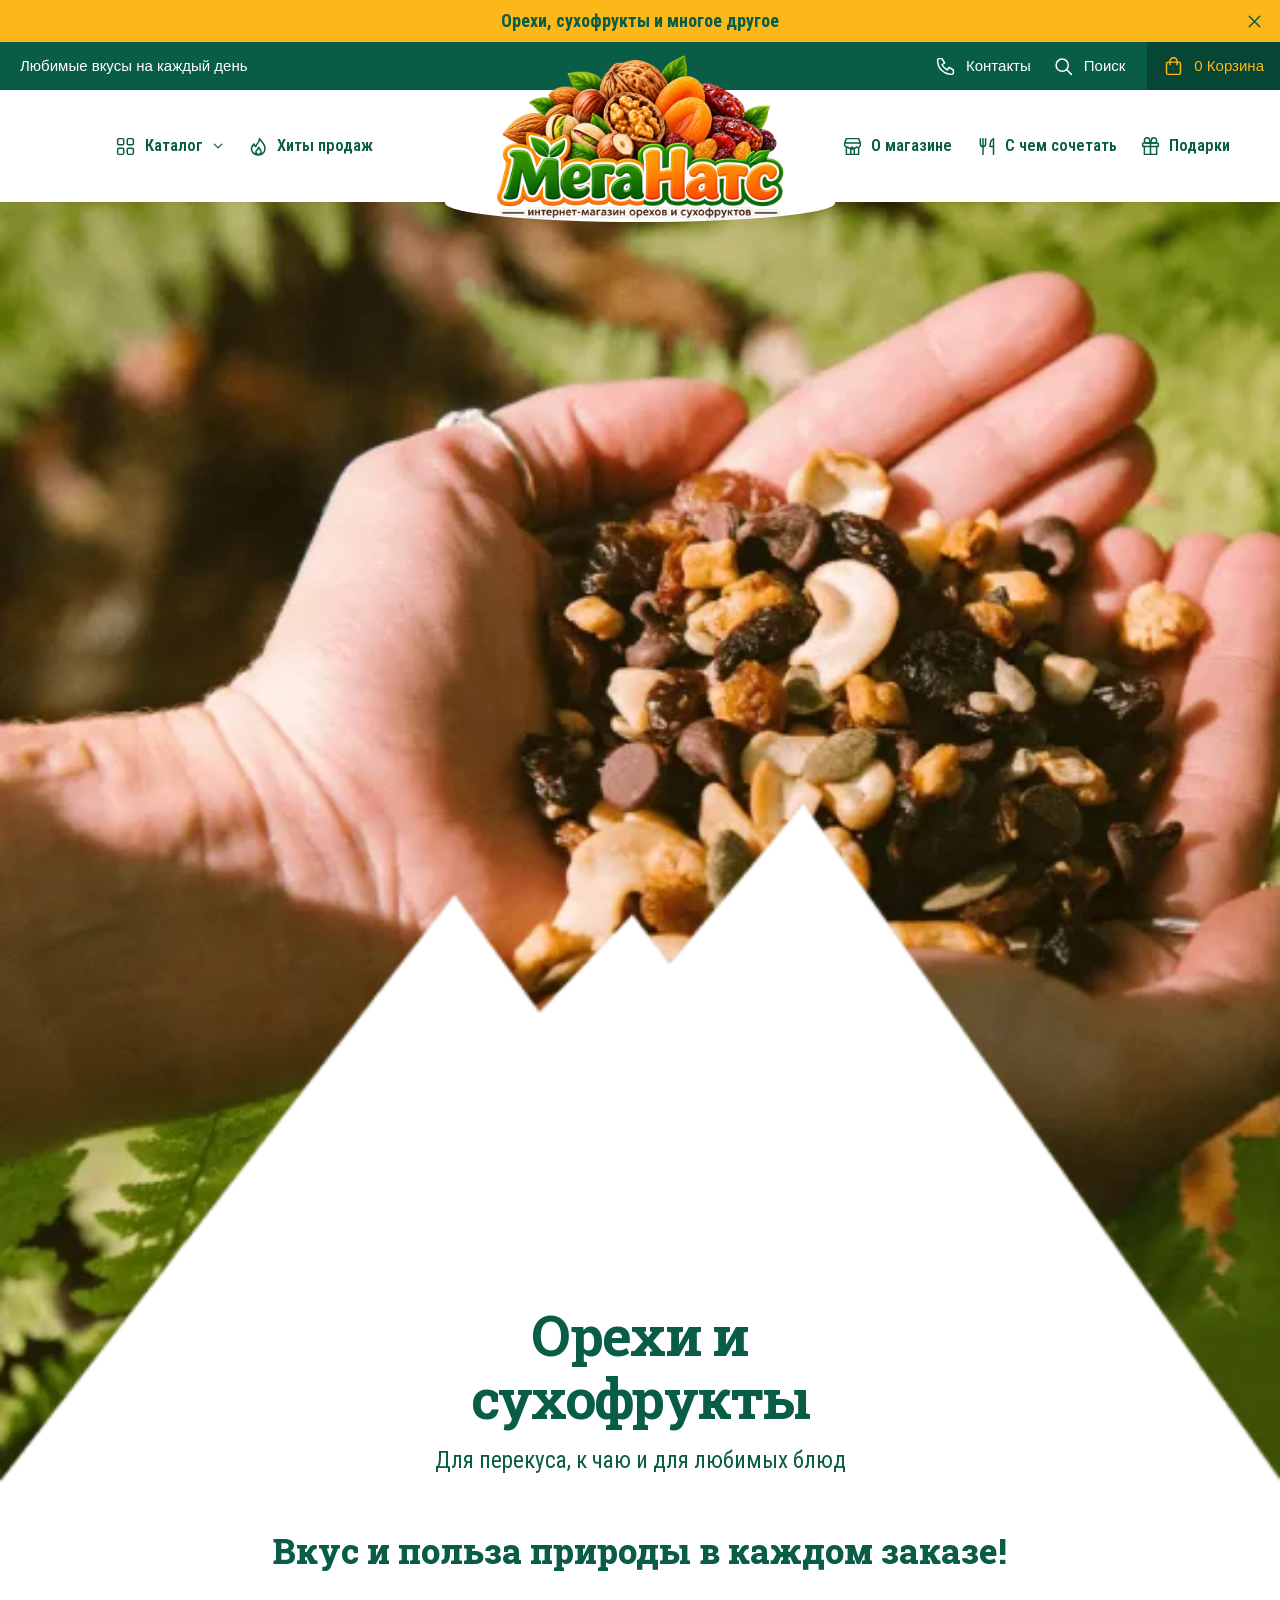
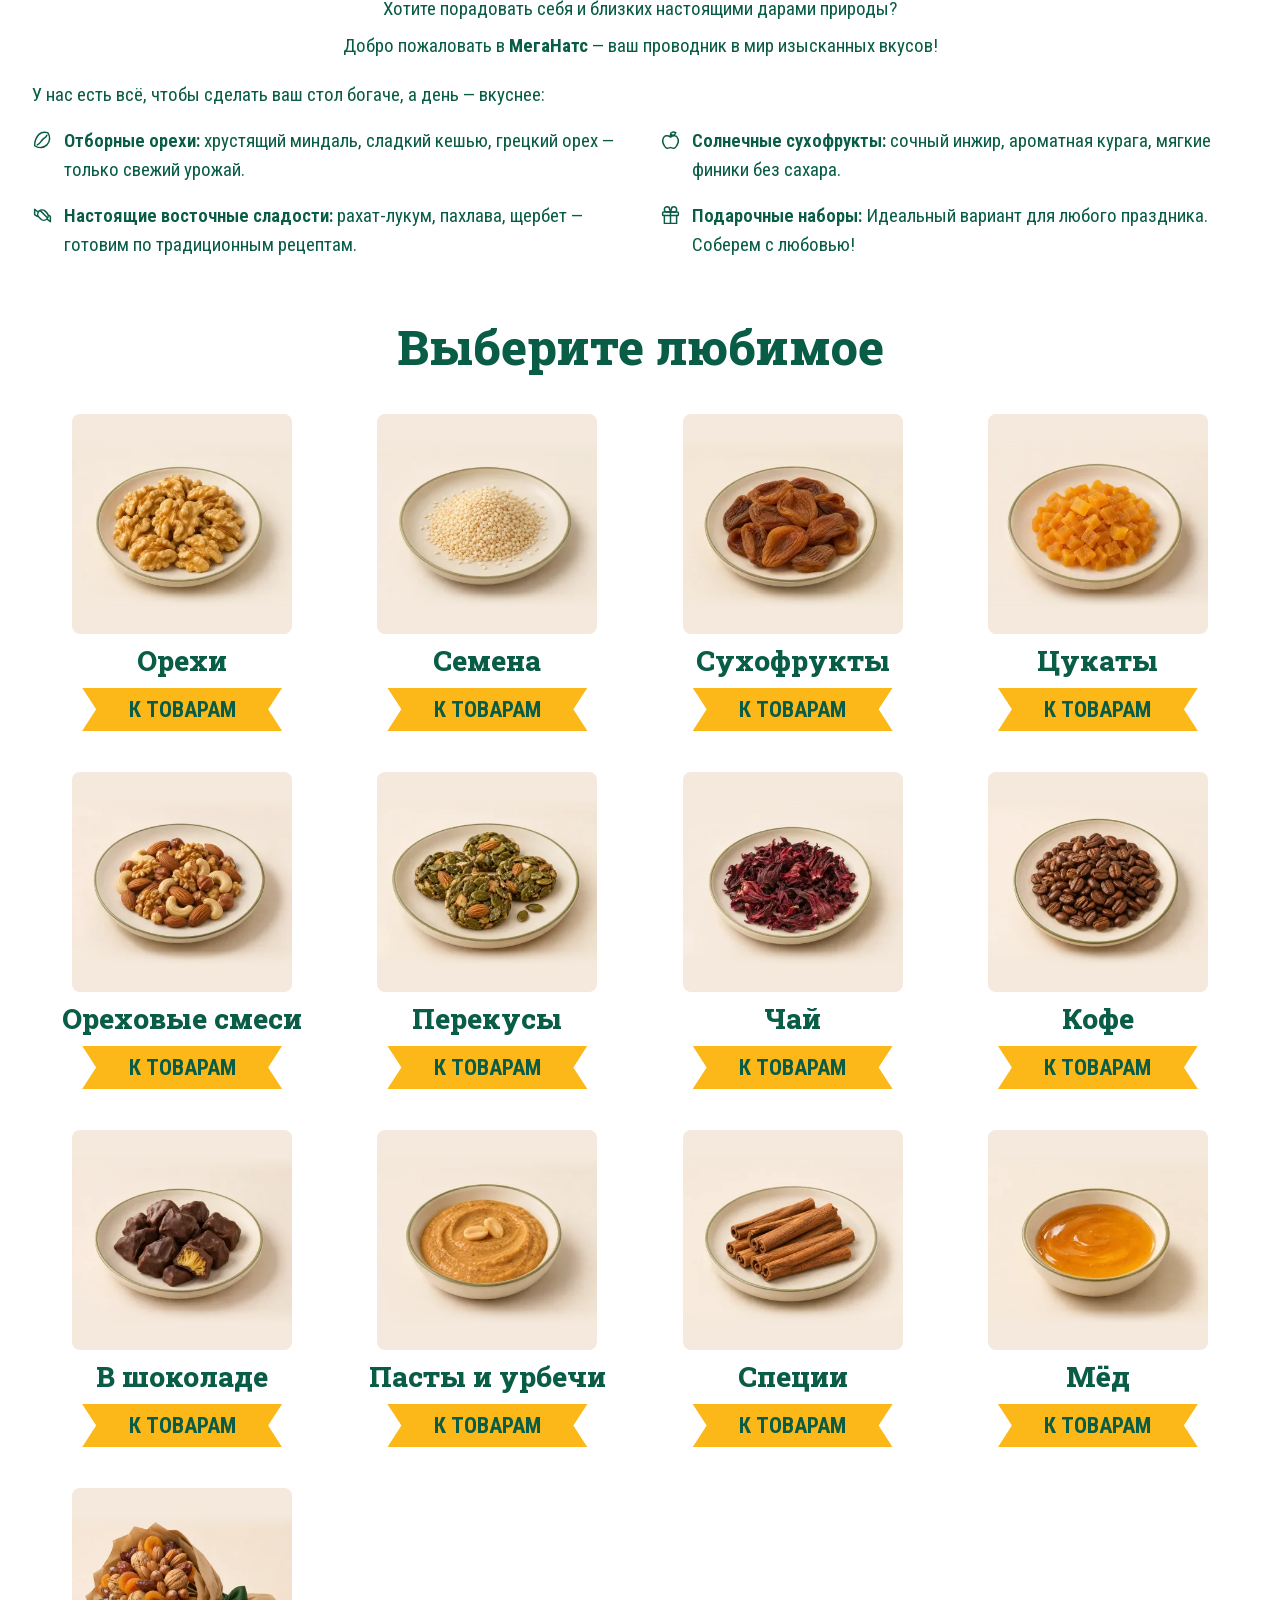
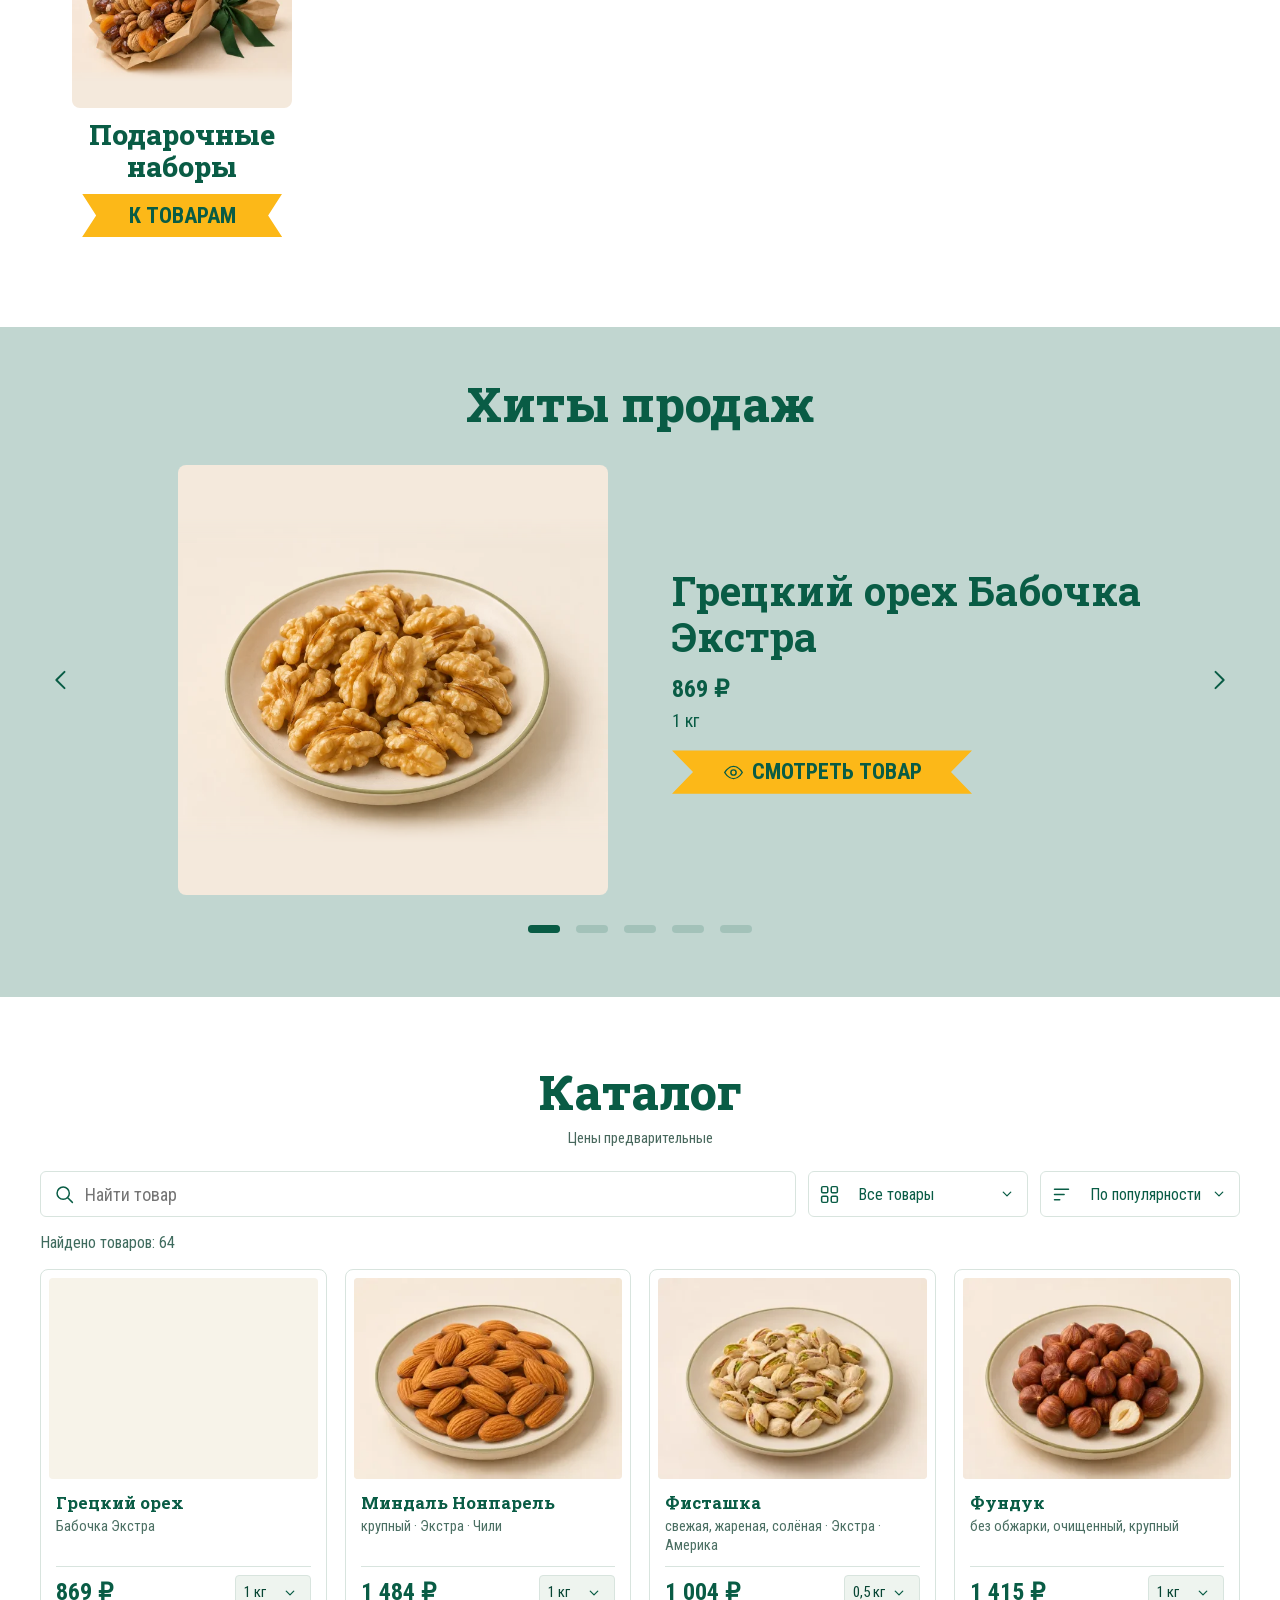
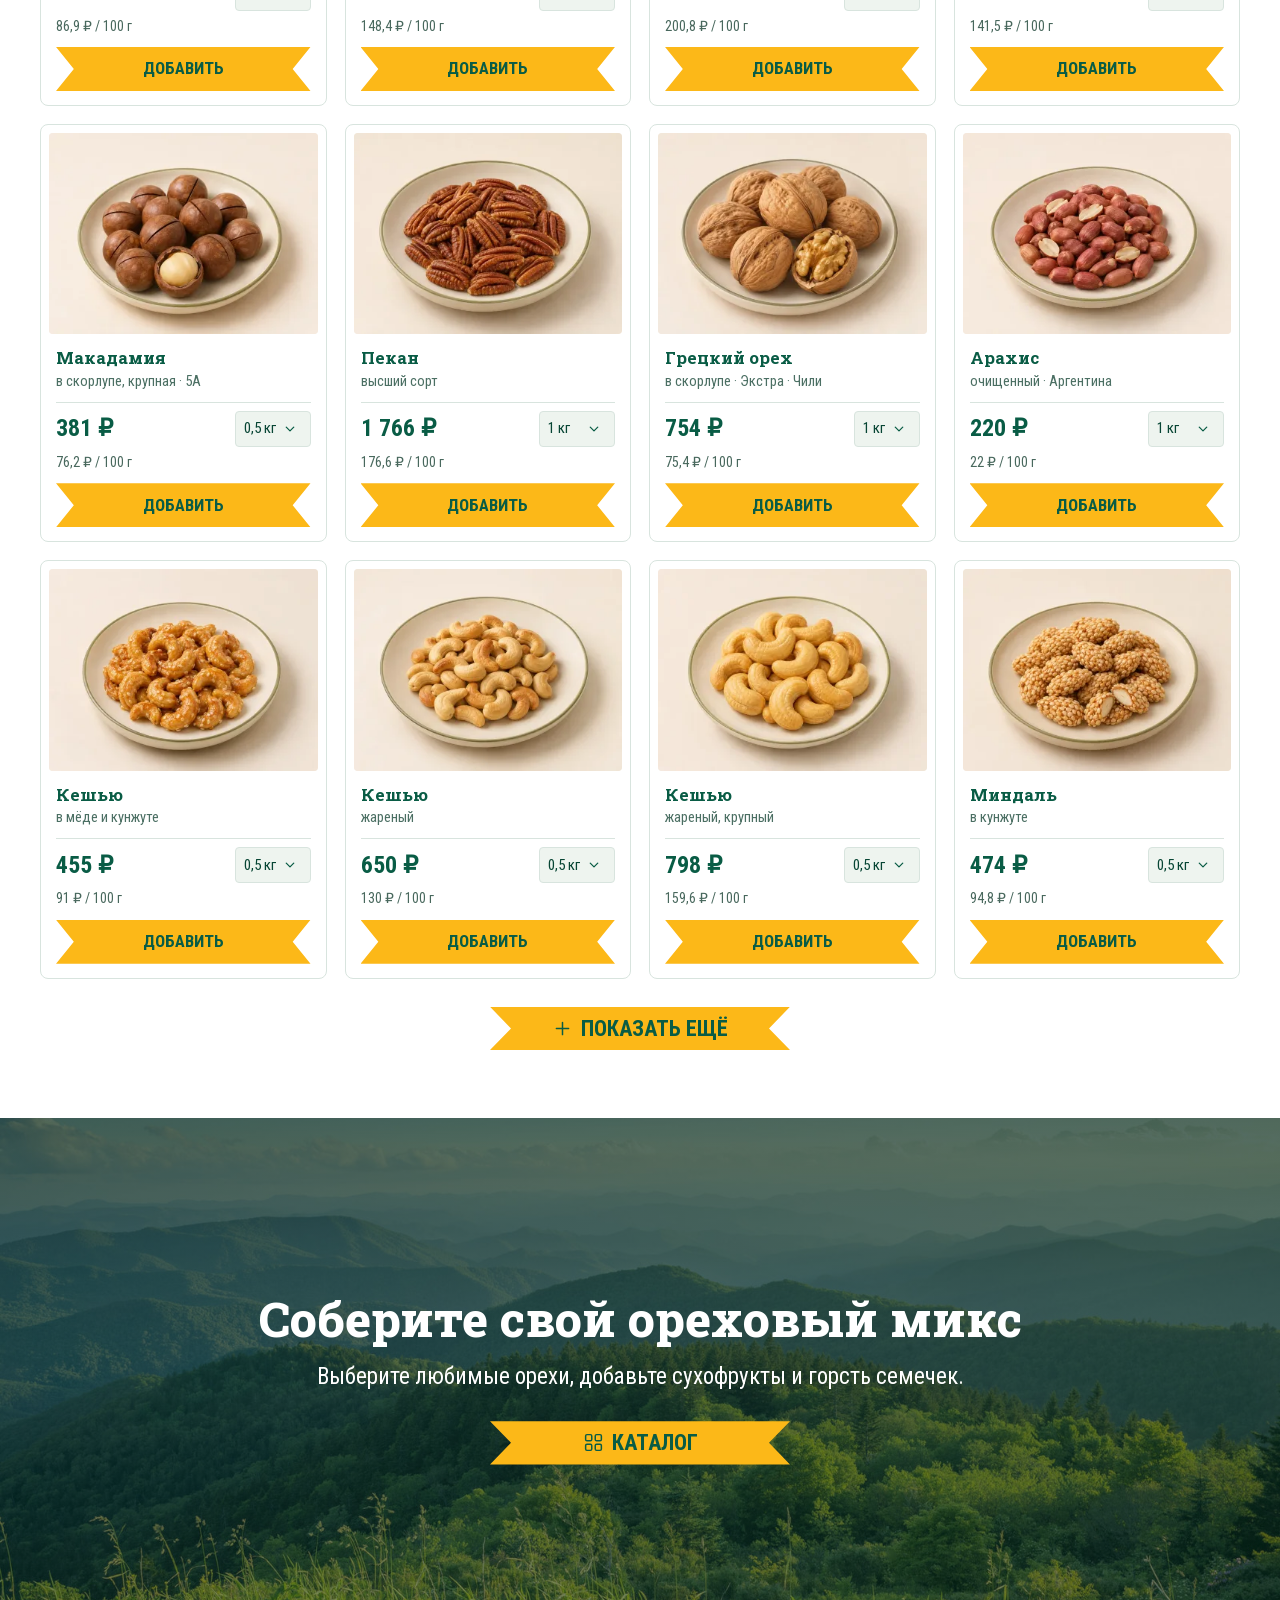
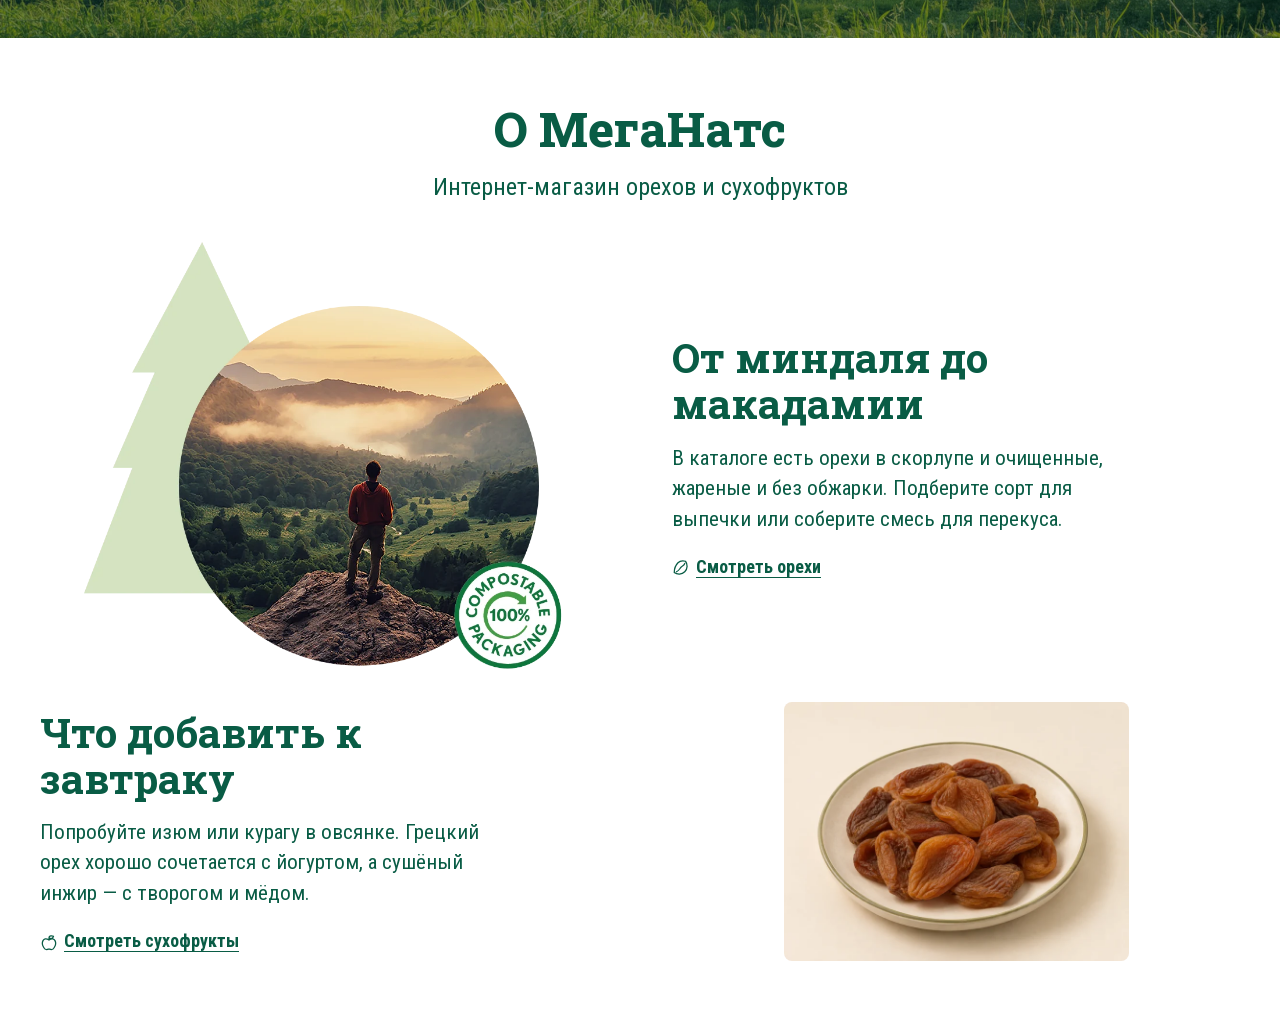
<file: index.html>
<!doctype html>
<html lang="ru">
<head>
  <meta charset="utf-8">
  <meta name="viewport" content="width=device-width, initial-scale=1">
  <meta name="theme-color" content="#095c45">
  <meta name="description" content="МегаНатс — каталог орехов, сухофруктов, семян, сладостей и подарочных наборов.">
  <title>МегаНатс — орехи и сухофрукты</title>
  <link rel="stylesheet" href="styles.css">
  <script defer src="products.js"></script>
  <script defer src="app.js"></script>
</head>
<body id="top">
  <a class="skip" href="#main">К содержанию</a>
  <div class="announcement">
    <a href="#catalog">Орехи, сухофрукты и многое другое</a>
    <button type="button" class="announcement-close close-button" aria-label="Закрыть объявление" data-action="dismiss-announcement"><svg class="icon" aria-hidden="true" focusable="false"><use href="assets/icons.svg#close"></use></svg></button>
  </div>

  <div class="utility">
    <p>Любимые вкусы на каждый день</p>
    <div class="utility-links">
      <a href="contacts.html"><svg class="icon" aria-hidden="true" focusable="false"><use href="assets/icons.svg#phone"></use></svg><span>Контакты</span></a>
      <button type="button" data-action="search"><svg class="icon" aria-hidden="true" focusable="false"><use href="assets/icons.svg#search"></use></svg>Поиск</button>
      <button type="button" data-action="cart"><svg class="icon" aria-hidden="true" focusable="false"><use href="assets/icons.svg#bag"></use></svg><span><span data-cart-count>0</span> Корзина</span></button>
    </div>
  </div>

  <header class="site-header">
    <nav class="main-nav" aria-label="Главное меню">
      <div class="nav-side">
        <details class="catalog-menu">
          <summary><svg class="icon" aria-hidden="true" focusable="false"><use href="assets/icons.svg#catalog"></use></svg><span>Каталог</span> <span class="chevron" aria-hidden="true"></span></summary>
          <div id="catalog-menu-items" class="mega-menu"></div>
        </details>
        <a href="#bestsellers"><svg class="icon" aria-hidden="true" focusable="false"><use href="assets/icons.svg#flame"></use></svg><span>Хиты продаж</span></a>
      </div>
      <button class="mobile-action mobile-menu-button" type="button" data-action="menu" aria-label="Открыть меню"><svg class="icon" aria-hidden="true" focusable="false"><use href="assets/icons.svg#menu"></use></svg></button>
      <a class="brand" href="#top" aria-label="МегаНатс — главная"><img src="assets/logo-transparent.png" alt="МегаНатс — интернет-магазин орехов и сухофруктов" width="1536" height="1024"></a>
      <div class="nav-side">
        <a href="#about"><svg class="icon" aria-hidden="true" focusable="false"><use href="assets/icons.svg#store"></use></svg><span>О магазине</span></a>
        <a href="#tips"><svg class="icon" aria-hidden="true" focusable="false"><use href="assets/icons.svg#pairing"></use></svg><span>С чем сочетать</span></a>
        <a href="#gifts"><svg class="icon" aria-hidden="true" focusable="false"><use href="assets/icons.svg#gift"></use></svg><span>Подарки</span></a>
      </div>
      <div class="mobile-action mobile-tools">
        <button type="button" data-action="search" aria-label="Поиск"><svg class="icon" aria-hidden="true" focusable="false"><use href="assets/icons.svg#search"></use></svg></button>
        <button type="button" data-action="cart" aria-label="Корзина"><svg class="icon" aria-hidden="true" focusable="false"><use href="assets/icons.svg#bag"></use></svg><span class="mobile-count" data-cart-count>0</span></button>
      </div>
    </nav>
  </header>

  <main id="main">
    <section class="hero" aria-labelledby="hero-title">
      <picture>
        <source media="(max-width: 798px)" srcset="assets/hero-mobile-520.webp 520w, assets/hero-mobile-900.webp 900w" sizes="100vw" width="900" height="899">
        <img src="assets/hero-1600.webp" srcset="assets/hero-960.webp 960w, assets/hero-1600.webp 1600w" sizes="100vw" width="1800" height="709" alt="Горсть орехов, семечек и сухофруктов" fetchpriority="high">
      </picture>
      <div class="hero-caption">
        <h1 id="hero-title">Орехи и<br>сухофрукты</h1>
        <p>Для перекуса, к чаю и для любимых блюд</p>
      </div>
    </section>

    <section class="store-intro page-width" aria-labelledby="store-intro-title">
      <h2 id="store-intro-title">Вкус и польза природы в каждом заказе!</h2>
      <div class="store-intro-copy">
        <p>Хотите порадовать себя и близких настоящими дарами природы?</p>
        <p>Добро пожаловать в <strong>МегаНатс</strong> — ваш проводник в мир изысканных вкусов!</p>
        <p class="store-intro-lead">У нас есть всё, чтобы сделать ваш стол богаче, а день — вкуснее:</p>
        <ul class="store-intro-list">
          <li><svg class="icon" aria-hidden="true" focusable="false"><use href="assets/icons.svg#nuts"></use></svg><strong>Отборные орехи:</strong> хрустящий миндаль, сладкий кешью, грецкий орех — только свежий урожай.</li>
          <li><svg class="icon" aria-hidden="true" focusable="false"><use href="assets/icons.svg#dried-fruit"></use></svg><strong>Солнечные сухофрукты:</strong> сочный инжир, ароматная курага, мягкие финики без сахара.</li>
          <li><svg class="icon" aria-hidden="true" focusable="false"><use href="assets/icons.svg#candied"></use></svg><strong>Настоящие восточные сладости:</strong> рахат-лукум, пахлава, щербет — готовим по традиционным рецептам.</li>
          <li><svg class="icon" aria-hidden="true" focusable="false"><use href="assets/icons.svg#gift"></use></svg><strong>Подарочные наборы:</strong> Идеальный вариант для любого праздника. Соберем с любовью!</li>
        </ul>
      </div>
    </section>

    <section class="category-section page-width" id="categories" aria-labelledby="categories-title">
      <h2 id="categories-title">Выберите любимое</h2>
      <div class="category-grid" id="category-grid"></div>
    </section>

    <section class="bestsellers" id="bestsellers" aria-labelledby="bestsellers-title">
      <div class="page-width">
        <h2 id="bestsellers-title">Хиты продаж</h2>
        <div id="featured-slider" role="region" aria-roledescription="карусель" aria-label="Популярные товары">
          <div class="carousel">
            <button class="carousel-arrow carousel-prev" data-action="prev" type="button" aria-label="Предыдущий товар"><svg class="icon" aria-hidden="true" focusable="false"><use href="assets/icons.svg#chevron-left"></use></svg></button>
            <div id="featured-product" class="featured-product"></div>
            <button class="carousel-arrow carousel-next" data-action="next" type="button" aria-label="Следующий товар"><svg class="icon" aria-hidden="true" focusable="false"><use href="assets/icons.svg#chevron-right"></use></svg></button>
          </div>
          <div class="carousel-footer">
            <div id="featured-pagination" class="carousel-pagination" role="group" aria-label="Выбрать слайд"></div>
          </div>
          <p id="featured-status" class="carousel-status" role="status"></p>
        </div>
      </div>
    </section>

    <section id="catalog" class="catalog-section page-width" aria-labelledby="catalog-title">
      <h2 id="catalog-title">Каталог</h2>
      <p class="catalog-price-note">Цены предварительные</p>
      <div class="catalog-controls">
        <label class="search-box"><svg class="icon" aria-hidden="true" focusable="false"><use href="assets/icons.svg#search"></use></svg><input type="search" id="catalog-search" placeholder="Найти товар" aria-label="Найти товар" autocomplete="off"></label>
        <label class="category-box"><svg class="icon" aria-hidden="true" focusable="false"><use href="assets/icons.svg#catalog"></use></svg><select id="catalog-category" aria-label="Категория товаров"></select></label>
        <label class="sort-box"><svg class="icon" aria-hidden="true" focusable="false"><use href="assets/icons.svg#sort"></use></svg><select id="catalog-sort" aria-label="Сортировка товаров">
          <option value="featured">По популярности</option>
          <option value="price-asc">Сначала дешевле</option>
          <option value="price-desc">Сначала дороже</option>
          <option value="name">По названию</option>
        </select></label>
      </div>
      <p class="results-count" id="results-count" role="status"></p>
      <div class="products" id="products"></div>
      <button class="ribbon more-button" type="button" data-action="more" hidden><svg class="icon" aria-hidden="true" focusable="false"><use href="assets/icons.svg#plus"></use></svg>Показать ещё</button>
      <noscript>Включите JavaScript, чтобы открыть каталог и корзину.</noscript>
    </section>

    <section class="nature" aria-labelledby="nature-title">
      <div class="page-width">
        <h2 id="nature-title">Соберите свой ореховый микс</h2>
        <p>Выберите любимые орехи, добавьте сухофрукты и горсть семечек.</p>
        <a class="ribbon" href="#catalog" data-category="all"><svg class="icon" aria-hidden="true" focusable="false"><use href="assets/icons.svg#catalog"></use></svg>Каталог</a>
      </div>
    </section>

    <section class="about page-width" id="about" aria-labelledby="about-title">
      <h2 id="about-title">О МегаНатс</h2>
      <p class="about-intro">Интернет-магазин орехов и сухофруктов</p>
      <div class="split">
        <img src="assets/about.webp" alt="Сбор орехов" width="900" height="700" loading="lazy">
        <div class="split-text">
          <h3>От миндаля до макадамии</h3>
          <p>В каталоге есть орехи в скорлупе и очищенные, жареные и без обжарки. Подберите сорт для выпечки или соберите смесь для перекуса.</p>
          <a class="text-link" href="#catalog" data-category="nuts"><svg class="icon" aria-hidden="true" focusable="false"><use href="assets/icons.svg#nuts"></use></svg>Смотреть орехи</a>
        </div>
      </div>
      <div class="split split-reverse" id="tips">
        <img src="assets/catalog/6491.webp" alt="Курага на керамической тарелке" width="720" height="540" loading="lazy">
        <div class="split-text">
          <h3>Что добавить к завтраку</h3>
          <p>Попробуйте изюм или курагу в овсянке. Грецкий орех хорошо сочетается с йогуртом, а сушёный инжир — с творогом и мёдом.</p>
          <a class="text-link" href="#catalog" data-category="dried-fruit"><svg class="icon" aria-hidden="true" focusable="false"><use href="assets/icons.svg#dried-fruit"></use></svg>Смотреть сухофрукты</a>
        </div>
      </div>
    </section>

    <section class="gift-section" id="gifts" aria-labelledby="gifts-title">
      <div class="split page-width">
        <img src="assets/catalog/6151.webp" alt="Подарочное ассорти орехов и сухофруктов" width="720" height="540" loading="lazy">
        <div class="split-text">
          <h2 id="gifts-title">Орехи в подарок</h2>
          <p>Выберите готовый набор или соберите ассорти из любимых орехов и сладостей.</p>
          <a class="ribbon" href="#catalog" data-category="gifts"><svg class="icon" aria-hidden="true" focusable="false"><use href="assets/icons.svg#gift"></use></svg>Наборы</a>
        </div>
      </div>
    </section>
  </main>

  <footer class="footer">
    <div class="page-width footer-grid">
      <a class="footer-brand" href="#top"><img src="assets/logo-transparent.png" width="1536" height="1024" alt="МегаНатс" loading="lazy"></a>
      <div><h2>Каталог</h2><div id="footer-categories" class="footer-links"></div></div>
      <div><h2>МегаНатс</h2><div class="footer-links">
        <a href="#about"><svg class="icon" aria-hidden="true" focusable="false"><use href="assets/icons.svg#store"></use></svg><span>О магазине</span></a><a href="contacts.html"><svg class="icon" aria-hidden="true" focusable="false"><use href="assets/icons.svg#phone"></use></svg><span>Контакты</span></a><a href="#bestsellers"><svg class="icon" aria-hidden="true" focusable="false"><use href="assets/icons.svg#flame"></use></svg><span>Хиты продаж</span></a><a href="#gifts"><svg class="icon" aria-hidden="true" focusable="false"><use href="assets/icons.svg#gift"></use></svg><span>Подарки</span></a>
        <button type="button" data-action="cart"><svg class="icon" aria-hidden="true" focusable="false"><use href="assets/icons.svg#bag"></use></svg>Корзина</button>
      </div></div>
    </div>
    <p class="copyright">© МегаНатс</p>
  </footer>

  <dialog id="cart-dialog" class="drawer" aria-labelledby="cart-title">
    <div class="dialog-heading"><h2 id="cart-title"><svg class="icon" aria-hidden="true" focusable="false"><use href="assets/icons.svg#bag"></use></svg>Корзина</h2><button class="close-button" data-action="close" type="button" aria-label="Закрыть корзину"><svg class="icon" aria-hidden="true" focusable="false"><use href="assets/icons.svg#close"></use></svg></button></div>
    <div id="cart-items" class="cart-items"></div>
    <div id="cart-summary" class="cart-summary" hidden>
      <p class="total"><strong>Итого</strong><strong id="cart-total"></strong></p>
      <button class="ribbon" data-action="checkout" type="button"><svg class="icon" aria-hidden="true" focusable="false"><use href="assets/icons.svg#receipt"></use></svg>Оформить заказ</button>
      <button class="text-link" data-action="download" type="button"><svg class="icon" aria-hidden="true" focusable="false"><use href="assets/icons.svg#download"></use></svg>Скачать список</button>
      <p>Цены предварительные. Оформление работает в тестовом режиме.</p>
    </div>
  </dialog>
  <dialog id="product-dialog" class="product-dialog" aria-labelledby="product-title">
    <button class="close-button product-close" data-action="close" type="button" aria-label="Закрыть карточку товара"><svg class="icon" aria-hidden="true" focusable="false"><use href="assets/icons.svg#close"></use></svg></button>
    <div id="product-detail" class="product-detail"></div>
  </dialog>
  <dialog id="menu-dialog" class="drawer mobile-drawer" aria-labelledby="mobile-menu-title">
    <div class="dialog-heading"><h2 id="mobile-menu-title"><svg class="icon" aria-hidden="true" focusable="false"><use href="assets/icons.svg#menu"></use></svg>Меню</h2><button class="close-button" data-action="close" type="button" aria-label="Закрыть меню"><svg class="icon" aria-hidden="true" focusable="false"><use href="assets/icons.svg#close"></use></svg></button></div>
    <nav class="mobile-nav" aria-label="Разделы магазина">
      <details class="mobile-catalog-menu">
        <summary><svg class="icon" aria-hidden="true" focusable="false"><use href="assets/icons.svg#catalog"></use></svg><span>Каталог</span> <span class="chevron" aria-hidden="true"></span></summary>
        <div id="mobile-categories" class="mobile-category-links"></div>
      </details>
      <a href="#bestsellers"><svg class="icon" aria-hidden="true" focusable="false"><use href="assets/icons.svg#flame"></use></svg><span>Хиты продаж</span></a><a href="#about"><svg class="icon" aria-hidden="true" focusable="false"><use href="assets/icons.svg#store"></use></svg><span>О магазине</span></a><a href="#tips"><svg class="icon" aria-hidden="true" focusable="false"><use href="assets/icons.svg#pairing"></use></svg><span>С чем сочетать</span></a><a href="contacts.html"><svg class="icon" aria-hidden="true" focusable="false"><use href="assets/icons.svg#phone"></use></svg><span>Контакты</span></a>
    </nav>
  </dialog>
  <button class="floating-cart" data-action="cart" type="button" hidden>
    <svg class="icon" aria-hidden="true" focusable="false"><use href="assets/icons.svg#bag"></use></svg>
    <span>Корзина <span class="floating-cart-count" data-cart-count>0</span></span>
    <strong id="floating-total"></strong>
  </button>
  <dialog id="checkout-dialog" class="checkout-dialog" aria-labelledby="checkout-title">
    <div class="dialog-heading">
      <h2 id="checkout-title"><svg class="icon" aria-hidden="true" focusable="false"><use href="assets/icons.svg#receipt"></use></svg>Оформление заказа</h2>
      <button class="close-button" data-action="close" type="button" aria-label="Закрыть оформление заказа"><svg class="icon" aria-hidden="true" focusable="false"><use href="assets/icons.svg#close"></use></svg></button>
    </div>
    <form id="checkout-form" class="checkout-body" method="dialog">
      <p class="demo-note">Тестовый заказ. Используйте пример контактов. Оплата и отправка заказа не подключены.</p>
      <fieldset>
        <legend><svg class="icon" aria-hidden="true" focusable="false"><use href="assets/icons.svg#user"></use></svg>Контакты</legend>
        <div class="checkout-fields">
          <label><span class="field-label"><svg class="icon" aria-hidden="true" focusable="false"><use href="assets/icons.svg#user"></use></svg>Имя</span><input name="name" autocomplete="off" maxlength="80" required></label>
          <label><span class="field-label"><svg class="icon" aria-hidden="true" focusable="false"><use href="assets/icons.svg#phone"></use></svg>Телефон</span><input name="phone" type="tel" autocomplete="off" maxlength="30" placeholder="+7 900 000-00-00" required></label>
        </div>
      </fieldset>
      <fieldset>
        <legend><svg class="icon" aria-hidden="true" focusable="false"><use href="assets/icons.svg#truck"></use></svg>Получение</legend>
        <div class="delivery-options">
          <label><input name="method" type="radio" value="pickup" checked> <svg class="icon" aria-hidden="true" focusable="false"><use href="assets/icons.svg#store"></use></svg>Самовывоз</label>
          <label><input name="method" type="radio" value="courier"> <svg class="icon" aria-hidden="true" focusable="false"><use href="assets/icons.svg#truck"></use></svg>Доставка</label>
        </div>
        <p class="fulfillment-note" id="fulfillment-note"></p>
        <div class="checkout-fields" id="address-fields" hidden>
          <label><span class="field-label"><svg class="icon" aria-hidden="true" focusable="false"><use href="assets/icons.svg#pin"></use></svg>Город</span><input name="city" autocomplete="off" maxlength="80" required disabled></label>
          <label><span class="field-label"><svg class="icon" aria-hidden="true" focusable="false"><use href="assets/icons.svg#pin"></use></svg>Улица, дом, квартира</span><input name="address" autocomplete="off" maxlength="180" required disabled></label>
        </div>
      </fieldset>
      <fieldset>
        <legend><svg class="icon" aria-hidden="true" focusable="false"><use href="assets/icons.svg#bag"></use></svg>Ваш заказ</legend>
        <ul class="checkout-lines" id="checkout-lines"></ul>
        <dl class="checkout-totals">
          <div><dt>Товары</dt><dd id="checkout-subtotal"></dd></div>
          <div><dt>Получение</dt><dd id="checkout-fee"></dd></div>
          <div class="checkout-grand-total"><dt>Итого</dt><dd id="checkout-total" aria-live="polite"></dd></div>
        </dl>
      </fieldset>
      <div class="checkout-actions">
        <button class="ribbon" type="submit"><svg class="icon" aria-hidden="true" focusable="false"><use href="assets/icons.svg#check"></use></svg>Подтвердить тестовый заказ</button>
        <button class="text-link" type="button" data-action="back-to-cart"><svg class="icon" aria-hidden="true" focusable="false"><use href="assets/icons.svg#arrow-left"></use></svg>Назад в корзину</button>
      </div>
    </form>
    <div id="checkout-confirmation" class="checkout-body checkout-confirmation" hidden>
      <h3 id="checkout-result-title" tabindex="-1">Тестовый заказ сформирован</h3>
      <p id="checkout-result"></p>
      <p>Заказ можно скачать для проверки. Он не отправлен в магазин.</p>
      <div class="checkout-actions">
        <button class="ribbon" data-action="download-order" type="button"><svg class="icon" aria-hidden="true" focusable="false"><use href="assets/icons.svg#download"></use></svg>Скачать заказ</button>
        <button class="text-link" data-action="close" type="button"><svg class="icon" aria-hidden="true" focusable="false"><use href="assets/icons.svg#arrow-left"></use></svg>Вернуться к покупкам</button>
      </div>
    </div>
  </dialog>
  <div class="toast" role="status" aria-live="polite"></div>
</body>
</html>
</file>
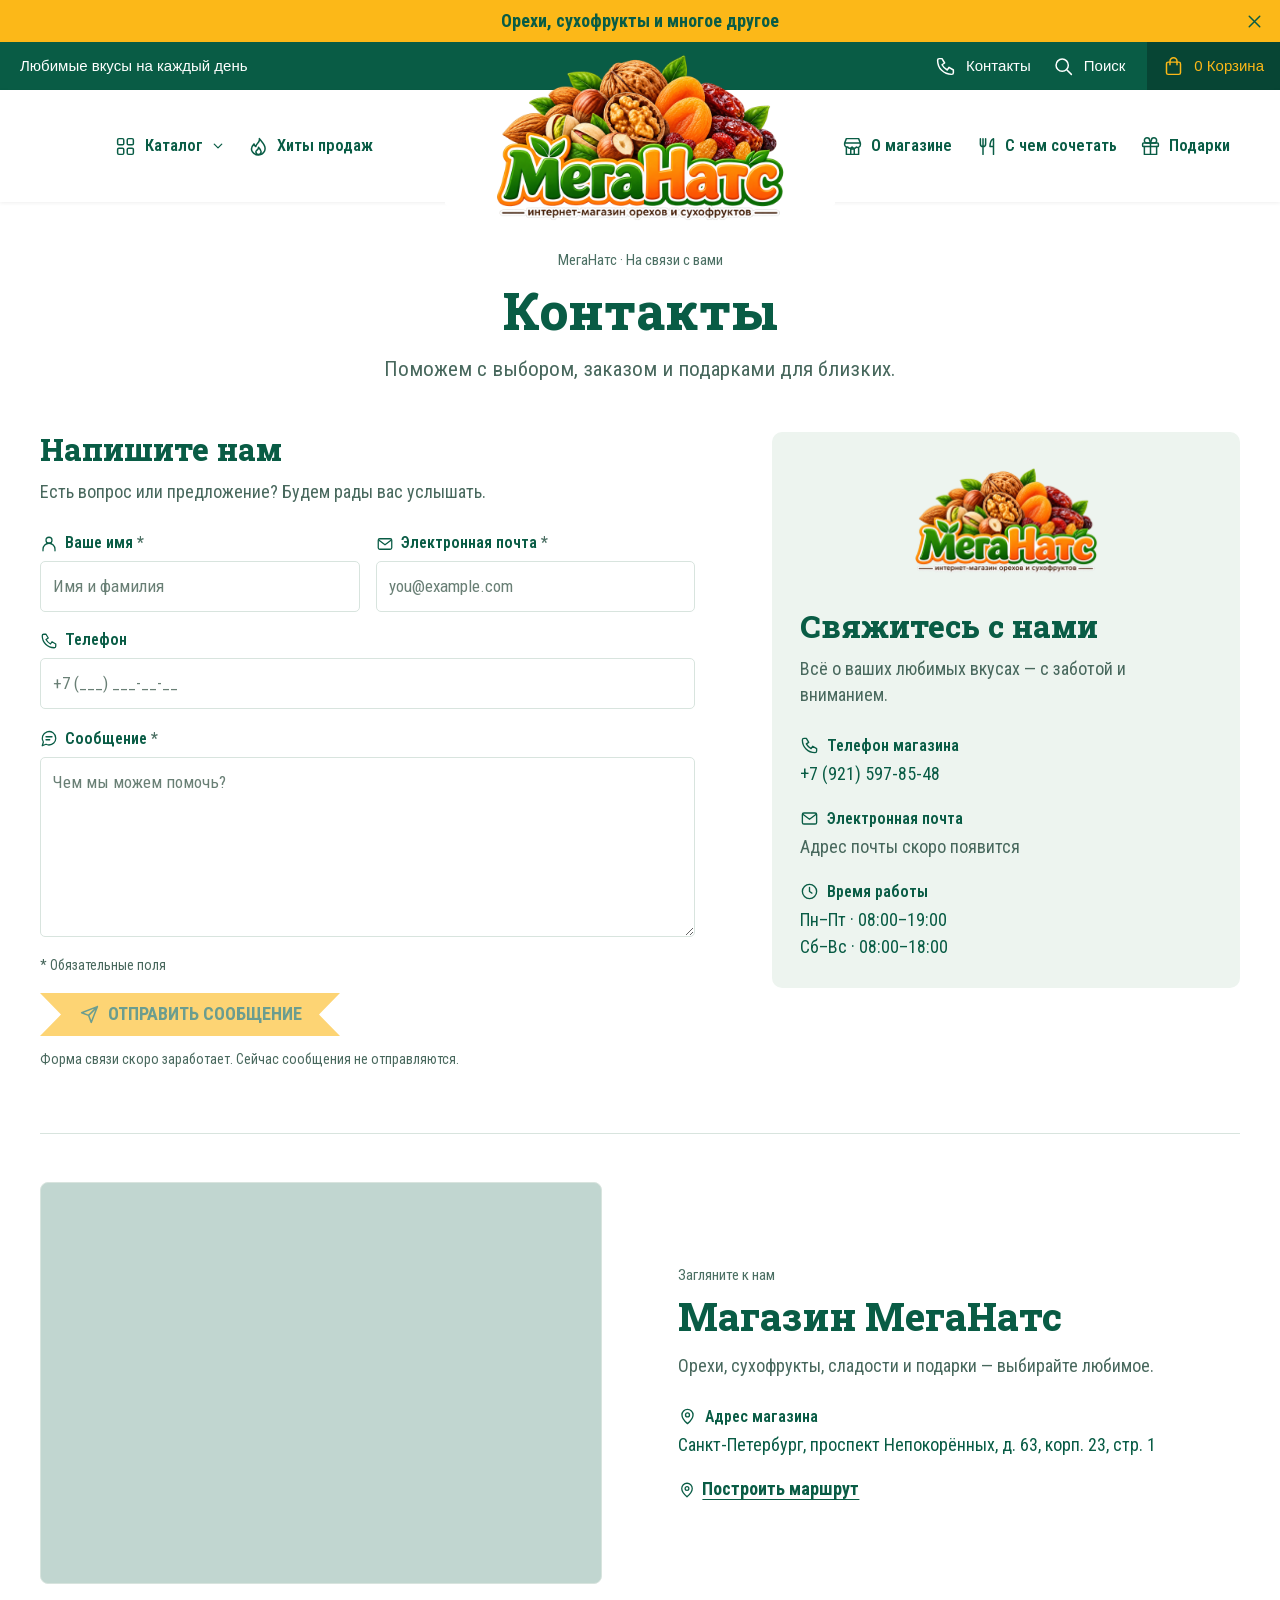
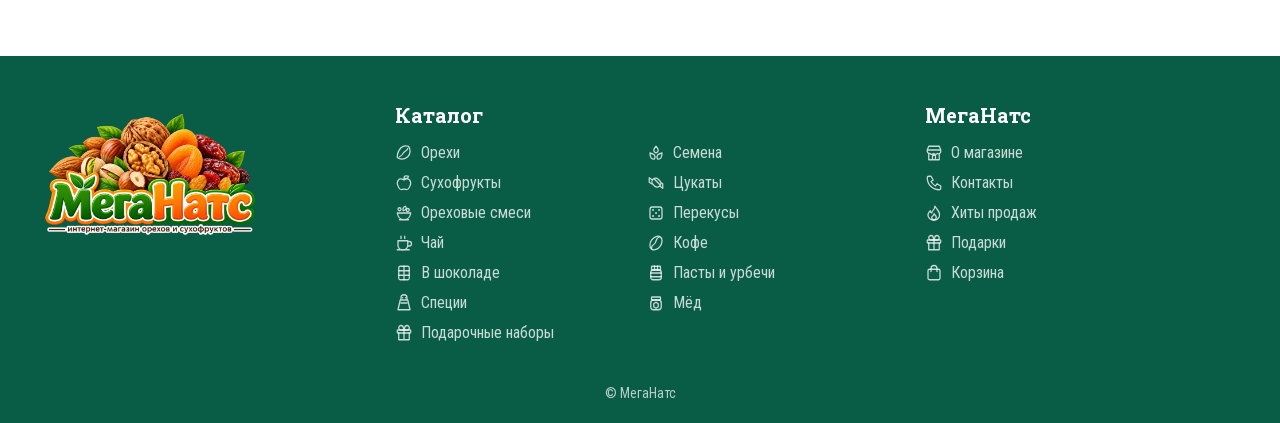
<file: contacts.html>
<!doctype html>
<html lang="ru">
<head>
  <meta charset="utf-8">
  <meta name="viewport" content="width=device-width, initial-scale=1">
  <meta name="theme-color" content="#095c45">
  <meta name="description" content="Свяжитесь с МегаНатс: вопросы о заказах, орехах, сухофруктах и подарочных наборах.">
  <title>Контакты — МегаНатс</title>
  <link rel="stylesheet" href="styles.css">
  <script defer src="products.js"></script>
  <script defer src="app.js"></script>
</head>
<body id="top">
  <a class="skip" href="#main">К содержанию</a>
  <div class="announcement">
    <a href="index.html#catalog">Орехи, сухофрукты и многое другое</a>
    <button type="button" class="announcement-close close-button" aria-label="Закрыть объявление" data-action="dismiss-announcement"><svg class="icon" aria-hidden="true" focusable="false"><use href="assets/icons.svg#close"></use></svg></button>
  </div>

  <div class="utility">
    <p>Любимые вкусы на каждый день</p>
    <div class="utility-links">
      <a href="contacts.html" aria-current="page"><svg class="icon" aria-hidden="true" focusable="false"><use href="assets/icons.svg#phone"></use></svg><span>Контакты</span></a>
      <button type="button" data-action="search"><svg class="icon" aria-hidden="true" focusable="false"><use href="assets/icons.svg#search"></use></svg>Поиск</button>
      <button type="button" data-action="cart"><svg class="icon" aria-hidden="true" focusable="false"><use href="assets/icons.svg#bag"></use></svg><span><span data-cart-count>0</span> Корзина</span></button>
    </div>
  </div>

  <header class="site-header">
    <nav class="main-nav" aria-label="Главное меню">
      <div class="nav-side">
        <details class="catalog-menu">
          <summary><svg class="icon" aria-hidden="true" focusable="false"><use href="assets/icons.svg#catalog"></use></svg><span>Каталог</span> <span class="chevron" aria-hidden="true"></span></summary>
          <div id="catalog-menu-items" class="mega-menu"></div>
        </details>
        <a href="index.html#bestsellers"><svg class="icon" aria-hidden="true" focusable="false"><use href="assets/icons.svg#flame"></use></svg><span>Хиты продаж</span></a>
      </div>
      <button class="mobile-action mobile-menu-button" type="button" data-action="menu" aria-label="Открыть меню"><svg class="icon" aria-hidden="true" focusable="false"><use href="assets/icons.svg#menu"></use></svg></button>
      <a class="brand" href="index.html#top" aria-label="МегаНатс — главная"><img src="assets/logo-transparent.png" alt="МегаНатс — интернет-магазин орехов и сухофруктов" width="1536" height="1024"></a>
      <div class="nav-side">
        <a href="index.html#about"><svg class="icon" aria-hidden="true" focusable="false"><use href="assets/icons.svg#store"></use></svg><span>О магазине</span></a>
        <a href="index.html#tips"><svg class="icon" aria-hidden="true" focusable="false"><use href="assets/icons.svg#pairing"></use></svg><span>С чем сочетать</span></a>
        <a href="index.html#gifts"><svg class="icon" aria-hidden="true" focusable="false"><use href="assets/icons.svg#gift"></use></svg><span>Подарки</span></a>
      </div>
      <div class="mobile-action mobile-tools">
        <button type="button" data-action="search" aria-label="Поиск"><svg class="icon" aria-hidden="true" focusable="false"><use href="assets/icons.svg#search"></use></svg></button>
        <button type="button" data-action="cart" aria-label="Корзина"><svg class="icon" aria-hidden="true" focusable="false"><use href="assets/icons.svg#bag"></use></svg><span class="mobile-count" data-cart-count>0</span></button>
      </div>
    </nav>
  </header>

  <main id="main" class="contacts-page">
    <header class="contacts-heading page-width">
      <p class="contacts-eyebrow">МегаНатс · На связи с вами</p>
      <h1>Контакты</h1>
      <p>Поможем с выбором, заказом и подарками для близких.</p>
    </header>

    <div class="contact-layout page-width">
      <section class="contact-message" aria-labelledby="contact-message-title">
        <h2 id="contact-message-title">Напишите нам</h2>
        <p class="contact-intro">Есть вопрос или предложение? Будем рады вас услышать.</p>
        <form id="contact-form" class="contact-form" aria-describedby="contact-form-note">
          <div class="contact-fields">
            <label><svg class="icon" aria-hidden="true" focusable="false"><use href="assets/icons.svg#user"></use></svg>Ваше имя <span aria-hidden="true">*</span><input name="name" autocomplete="name" placeholder="Имя и фамилия" maxlength="100" required></label>
            <label><svg class="icon" aria-hidden="true" focusable="false"><use href="assets/icons.svg#mail"></use></svg>Электронная почта <span aria-hidden="true">*</span><input name="email" type="email" autocomplete="email" placeholder="you@example.com" maxlength="150" required></label>
            <label class="contact-field-wide"><svg class="icon" aria-hidden="true" focusable="false"><use href="assets/icons.svg#phone"></use></svg>Телефон<input name="phone" type="tel" autocomplete="tel" placeholder="+7 (___) ___-__-__" maxlength="30"></label>
          </div>
          <label><svg class="icon" aria-hidden="true" focusable="false"><use href="assets/icons.svg#message"></use></svg>Сообщение <span aria-hidden="true">*</span><textarea name="message" rows="6" maxlength="3000" placeholder="Чем мы можем помочь?" required></textarea></label>
          <p class="contact-required">* Обязательные поля</p>
          <button class="ribbon" type="submit" disabled><svg class="icon" aria-hidden="true" focusable="false"><use href="assets/icons.svg#send"></use></svg>Отправить сообщение</button>
          <p id="contact-form-note" class="contact-form-note">Форма связи скоро заработает. Сейчас сообщения не отправляются.</p>
        </form>
      </section>

      <aside class="contact-card" aria-labelledby="contact-card-title">
        <img class="contact-logo" src="assets/logo-transparent.png" alt="МегаНатс — интернет-магазин орехов и сухофруктов" width="1536" height="1024">
        <h2 id="contact-card-title">Свяжитесь с нами</h2>
        <p>Всё о ваших любимых вкусах — с заботой и вниманием.</p>
        <dl class="contact-details">
          <div><dt><svg class="icon" aria-hidden="true" focusable="false"><use href="assets/icons.svg#phone"></use></svg>Телефон магазина</dt><dd><a href="tel:+79215978548">+7 (921) 597-85-48</a></dd></div>
          <div><dt><svg class="icon" aria-hidden="true" focusable="false"><use href="assets/icons.svg#mail"></use></svg>Электронная почта</dt><dd class="contact-placeholder">Адрес почты скоро появится</dd></div>
          <div><dt><svg class="icon" aria-hidden="true" focusable="false"><use href="assets/icons.svg#clock"></use></svg>Время работы</dt><dd><span class="contact-hours-line">Пн–Пт · 08:00–19:00</span><span class="contact-hours-line">Сб–Вс · 08:00–18:00</span></dd></div>
        </dl>
      </aside>
    </div>

    <section class="contact-visit page-width" aria-labelledby="contact-visit-title">
      <div class="contact-map">
        <iframe src="https://yandex.ru/map-widget/v1/?ll=30.408772%2C59.992474&amp;z=17&amp;pt=30.408772%2C59.992474%2Cpm2gnm&amp;l=map&amp;lang=ru_RU" title="МегаНатс на Яндекс Картах — проспект Непокорённых, 63, корпус 23" width="600" height="400" loading="lazy" allowfullscreen></iframe>
      </div>
      <div class="contact-visit-copy">
        <p class="contacts-eyebrow">Загляните к нам</p>
        <h2 id="contact-visit-title">Магазин МегаНатс</h2>
        <p>Орехи, сухофрукты, сладости и подарки — выбирайте любимое.</p>
        <dl class="contact-details">
          <div><dt><svg class="icon" aria-hidden="true" focusable="false"><use href="assets/icons.svg#pin"></use></svg>Адрес магазина</dt><dd>Санкт-Петербург, проспект Непокорённых, д. 63, корп. 23, стр. 1</dd></div>
        </dl>
        <a class="text-link" href="https://yandex.ru/maps/?rtext=~59.992474%2C30.408772&amp;rtt=auto" target="_blank" rel="noopener"><svg class="icon" aria-hidden="true" focusable="false"><use href="assets/icons.svg#pin"></use></svg>Построить маршрут</a>
      </div>
    </section>
  </main>

  <footer class="footer">
    <div class="page-width footer-grid">
      <a class="footer-brand" href="index.html#top"><img src="assets/logo-transparent.png" width="1536" height="1024" alt="МегаНатс" loading="lazy"></a>
      <div><h2>Каталог</h2><div id="footer-categories" class="footer-links"></div></div>
      <div><h2>МегаНатс</h2><div class="footer-links">
        <a href="index.html#about"><svg class="icon" aria-hidden="true" focusable="false"><use href="assets/icons.svg#store"></use></svg><span>О магазине</span></a><a href="contacts.html" aria-current="page"><svg class="icon" aria-hidden="true" focusable="false"><use href="assets/icons.svg#phone"></use></svg><span>Контакты</span></a><a href="index.html#bestsellers"><svg class="icon" aria-hidden="true" focusable="false"><use href="assets/icons.svg#flame"></use></svg><span>Хиты продаж</span></a><a href="index.html#gifts"><svg class="icon" aria-hidden="true" focusable="false"><use href="assets/icons.svg#gift"></use></svg><span>Подарки</span></a>
        <button type="button" data-action="cart"><svg class="icon" aria-hidden="true" focusable="false"><use href="assets/icons.svg#bag"></use></svg>Корзина</button>
      </div></div>
    </div>
    <p class="copyright">© МегаНатс</p>
  </footer>

  <dialog id="cart-dialog" class="drawer" aria-labelledby="cart-title">
    <div class="dialog-heading"><h2 id="cart-title"><svg class="icon" aria-hidden="true" focusable="false"><use href="assets/icons.svg#bag"></use></svg>Корзина</h2><button class="close-button" data-action="close" type="button" aria-label="Закрыть корзину"><svg class="icon" aria-hidden="true" focusable="false"><use href="assets/icons.svg#close"></use></svg></button></div>
    <div id="cart-items" class="cart-items"></div>
    <div id="cart-summary" class="cart-summary" hidden>
      <p class="total"><strong>Итого</strong><strong id="cart-total"></strong></p>
      <button class="ribbon" data-action="checkout" type="button"><svg class="icon" aria-hidden="true" focusable="false"><use href="assets/icons.svg#receipt"></use></svg>Оформить заказ</button>
      <button class="text-link" data-action="download" type="button"><svg class="icon" aria-hidden="true" focusable="false"><use href="assets/icons.svg#download"></use></svg>Скачать список</button>
      <p>Цены предварительные. Оформление работает в тестовом режиме.</p>
    </div>
  </dialog>
  <dialog id="product-dialog" class="product-dialog" aria-labelledby="product-title">
    <button class="close-button product-close" data-action="close" type="button" aria-label="Закрыть карточку товара"><svg class="icon" aria-hidden="true" focusable="false"><use href="assets/icons.svg#close"></use></svg></button>
    <div id="product-detail" class="product-detail"></div>
  </dialog>
  <dialog id="menu-dialog" class="drawer mobile-drawer" aria-labelledby="mobile-menu-title">
    <div class="dialog-heading"><h2 id="mobile-menu-title"><svg class="icon" aria-hidden="true" focusable="false"><use href="assets/icons.svg#menu"></use></svg>Меню</h2><button class="close-button" data-action="close" type="button" aria-label="Закрыть меню"><svg class="icon" aria-hidden="true" focusable="false"><use href="assets/icons.svg#close"></use></svg></button></div>
    <nav class="mobile-nav" aria-label="Разделы магазина">
      <details class="mobile-catalog-menu">
        <summary><svg class="icon" aria-hidden="true" focusable="false"><use href="assets/icons.svg#catalog"></use></svg><span>Каталог</span> <span class="chevron" aria-hidden="true"></span></summary>
        <div id="mobile-categories" class="mobile-category-links"></div>
      </details>
      <a href="index.html#bestsellers"><svg class="icon" aria-hidden="true" focusable="false"><use href="assets/icons.svg#flame"></use></svg><span>Хиты продаж</span></a><a href="index.html#about"><svg class="icon" aria-hidden="true" focusable="false"><use href="assets/icons.svg#store"></use></svg><span>О магазине</span></a><a href="index.html#tips"><svg class="icon" aria-hidden="true" focusable="false"><use href="assets/icons.svg#pairing"></use></svg><span>С чем сочетать</span></a><a href="contacts.html" aria-current="page"><svg class="icon" aria-hidden="true" focusable="false"><use href="assets/icons.svg#phone"></use></svg><span>Контакты</span></a>
    </nav>
  </dialog>
  <button class="floating-cart" data-action="cart" type="button" hidden>
    <svg class="icon" aria-hidden="true" focusable="false"><use href="assets/icons.svg#bag"></use></svg>
    <span>Корзина <span class="floating-cart-count" data-cart-count>0</span></span>
    <strong id="floating-total"></strong>
  </button>
  <dialog id="checkout-dialog" class="checkout-dialog" aria-labelledby="checkout-title">
    <div class="dialog-heading">
      <h2 id="checkout-title"><svg class="icon" aria-hidden="true" focusable="false"><use href="assets/icons.svg#receipt"></use></svg>Оформление заказа</h2>
      <button class="close-button" data-action="close" type="button" aria-label="Закрыть оформление заказа"><svg class="icon" aria-hidden="true" focusable="false"><use href="assets/icons.svg#close"></use></svg></button>
    </div>
    <form id="checkout-form" class="checkout-body" method="dialog">
      <p class="demo-note">Тестовый заказ. Используйте пример контактов. Оплата и отправка заказа не подключены.</p>
      <fieldset>
        <legend><svg class="icon" aria-hidden="true" focusable="false"><use href="assets/icons.svg#user"></use></svg>Контакты</legend>
        <div class="checkout-fields">
          <label><span class="field-label"><svg class="icon" aria-hidden="true" focusable="false"><use href="assets/icons.svg#user"></use></svg>Имя</span><input name="name" autocomplete="off" maxlength="80" required></label>
          <label><span class="field-label"><svg class="icon" aria-hidden="true" focusable="false"><use href="assets/icons.svg#phone"></use></svg>Телефон</span><input name="phone" type="tel" autocomplete="off" maxlength="30" placeholder="+7 900 000-00-00" required></label>
        </div>
      </fieldset>
      <fieldset>
        <legend><svg class="icon" aria-hidden="true" focusable="false"><use href="assets/icons.svg#truck"></use></svg>Получение</legend>
        <div class="delivery-options">
          <label><input name="method" type="radio" value="pickup" checked> <svg class="icon" aria-hidden="true" focusable="false"><use href="assets/icons.svg#store"></use></svg>Самовывоз</label>
          <label><input name="method" type="radio" value="courier"> <svg class="icon" aria-hidden="true" focusable="false"><use href="assets/icons.svg#truck"></use></svg>Доставка</label>
        </div>
        <p class="fulfillment-note" id="fulfillment-note"></p>
        <div class="checkout-fields" id="address-fields" hidden>
          <label><span class="field-label"><svg class="icon" aria-hidden="true" focusable="false"><use href="assets/icons.svg#pin"></use></svg>Город</span><input name="city" autocomplete="off" maxlength="80" required disabled></label>
          <label><span class="field-label"><svg class="icon" aria-hidden="true" focusable="false"><use href="assets/icons.svg#pin"></use></svg>Улица, дом, квартира</span><input name="address" autocomplete="off" maxlength="180" required disabled></label>
        </div>
      </fieldset>
      <fieldset>
        <legend><svg class="icon" aria-hidden="true" focusable="false"><use href="assets/icons.svg#bag"></use></svg>Ваш заказ</legend>
        <ul class="checkout-lines" id="checkout-lines"></ul>
        <dl class="checkout-totals">
          <div><dt>Товары</dt><dd id="checkout-subtotal"></dd></div>
          <div><dt>Получение</dt><dd id="checkout-fee"></dd></div>
          <div class="checkout-grand-total"><dt>Итого</dt><dd id="checkout-total" aria-live="polite"></dd></div>
        </dl>
      </fieldset>
      <div class="checkout-actions">
        <button class="ribbon" type="submit"><svg class="icon" aria-hidden="true" focusable="false"><use href="assets/icons.svg#check"></use></svg>Подтвердить тестовый заказ</button>
        <button class="text-link" type="button" data-action="back-to-cart"><svg class="icon" aria-hidden="true" focusable="false"><use href="assets/icons.svg#arrow-left"></use></svg>Назад в корзину</button>
      </div>
    </form>
    <div id="checkout-confirmation" class="checkout-body checkout-confirmation" hidden>
      <h3 id="checkout-result-title" tabindex="-1">Тестовый заказ сформирован</h3>
      <p id="checkout-result"></p>
      <p>Заказ можно скачать для проверки. Он не отправлен в магазин.</p>
      <div class="checkout-actions">
        <button class="ribbon" data-action="download-order" type="button"><svg class="icon" aria-hidden="true" focusable="false"><use href="assets/icons.svg#download"></use></svg>Скачать заказ</button>
        <button class="text-link" data-action="close" type="button"><svg class="icon" aria-hidden="true" focusable="false"><use href="assets/icons.svg#arrow-left"></use></svg>Вернуться к покупкам</button>
      </div>
    </div>
  </dialog>
  <div class="toast" role="status" aria-live="polite"></div>
</body>
</html>
</file>
<file: styles.css>
@font-face {
  font-family: 'Roboto Condensed';
  src: url('assets/roboto-condensed-cyrillic.woff2') format('woff2');
  font-weight: 400 700;
  font-display: swap;
  unicode-range: U+0400-045F, U+0490-0491, U+04B0-04B1, U+2116;
}
@font-face {
  font-family: 'Roboto Condensed';
  src: url('assets/roboto-condensed-latin.woff2') format('woff2');
  font-weight: 400 700;
  font-display: swap;
  unicode-range: U+0000-00FF, U+2000-206F, U+20BD;
}
@font-face {
  font-family: 'Roboto Slab';
  src: url('assets/roboto-slab-cyrillic.woff2') format('woff2');
  font-weight: 600 900;
  font-display: swap;
  unicode-range: U+0400-045F, U+0490-0491, U+04B0-04B1, U+2116;
}
@font-face {
  font-family: 'Roboto Slab';
  src: url('assets/roboto-slab-latin.woff2') format('woff2');
  font-weight: 600 900;
  font-display: swap;
  unicode-range: U+0000-00FF, U+2000-206F, U+20BD;
}
:root {
  color-scheme: light;
  --green: #095c45;
  --dark-green: #074534;
  --gold: #fcb818;
  --grass: #2b841a;
  --mist: #c1d6d0;
  --line: #d8e4de;
  --photo-background: #f7f3e9;
  --header-logo-width: clamp(250px, 24vw, 300px);
  --heading: 'Roboto Slab', Georgia, serif;
  --body: 'Roboto Condensed', 'Arial Narrow', Arial, sans-serif;
  color: var(--green);
  background: #fff;
  font: 18px/1.45 var(--body);
}
*, *::before, *::after { box-sizing: border-box; }
html { scroll-behavior: smooth; }
body { margin: 0; }
body:has(dialog[open]) { overflow: hidden; }
img { display: block; max-width: 100%; height: auto; }
button, input, select, textarea { font: inherit; color: inherit; }
select {
  appearance: none;
  -webkit-appearance: none;
  background-image: url('assets/chevron-down.svg');
  background-repeat: no-repeat;
  background-position: right 14px center;
  background-size: 12px 12px;
}
button { cursor: pointer; }
a { color: inherit; text-decoration: none; }
button:focus-visible, a:focus-visible, input:focus-visible, select:focus-visible, textarea:focus-visible, summary:focus-visible {
  outline: 3px solid #2b841a;
  outline-offset: 4px;
}
h1, h2, h3 { font-family: var(--heading); line-height: 1.13; margin: 0; }
h2 { font-size: clamp(30px, 4vw, 48px); font-weight: 800; }
p { margin: 0; }
[hidden] { display: none !important; }
.page-width { width: min(100% - 64px, 1200px); margin-inline: auto; }
.skip { position: fixed; z-index: 10; top: 8px; left: 10px; padding: 10px 16px; background: white; transform: translateY(-160%); }
.skip:focus { transform: none; }

.announcement {
  position: relative;
  min-height: 42px;
  display: grid;
  place-items: center;
  padding: 8px 46px;
  text-align: center;
  background: var(--gold);
  font-weight: 700;
}
.announcement a:hover { text-decoration: underline; }
.close-button {
  position: relative;
  display: grid;
  place-items: center;
  flex: 0 0 36px;
  width: 36px;
  height: 36px;
  border: 0;
  background: transparent;
}
.close-button:hover { background: #095c4515; }
.announcement-close { position: absolute; right: 13px; width: 29px; height: 29px; }
.utility {
  min-height: 48px;
  display: grid;
  align-items: stretch;
  grid-template-columns: minmax(0, 1fr) var(--header-logo-width) minmax(0, 1fr);
  gap: 12px;
  padding-left: 20px;
  background: var(--green);
  color: #fff;
  font: 15px/1.35 Arial, sans-serif;
}
.utility p { align-self: center; }
.utility-links { grid-column: 3; justify-self: end; display: flex; align-items: stretch; gap: 22px; }
.utility-links a, .utility-links button { display: flex; align-items: center; gap: 10px; }
.utility-links button { border: 0; padding: 0; background: transparent; }
.utility-links a:hover, .utility-links button:hover { text-decoration: underline; }
.utility-links button:last-child { color: var(--gold); padding-inline: 16px; background: var(--dark-green); }
.utility-links :focus-visible, .footer :focus-visible { outline-color: var(--gold); }
.icon { display: inline-block; width: 21px; height: 21px; flex: 0 0 auto; fill: none; stroke: currentColor; stroke-width: 1.7; stroke-linecap: round; stroke-linejoin: round; vertical-align: middle; pointer-events: none; }
.nav-side > a, .mega-menu a, .footer-links > a, .footer-links > button { display: flex; align-items: center; gap: 8px; }
.mega-menu .icon, .footer-links .icon { width: 18px; height: 18px; }
.site-header { position: relative; z-index: 2; background: white; box-shadow: 0 1px 4px #0001; }
.site-header::after { content: ''; position: absolute; z-index: -1; top: calc(100% - 18px); left: 50%; width: calc(var(--header-logo-width) + 90px); height: 38px; transform: translateX(-50%); border-radius: 0 0 50% 50%; background: inherit; pointer-events: none; }
.main-nav { min-height: 112px; display: grid; grid-template-columns: minmax(0, 1fr) var(--header-logo-width) minmax(0, 1fr); align-items: center; gap: 20px; width: min(100% - 36px, 1550px); margin-inline: auto; }
.nav-side { display: flex; justify-content: center; align-items: center; gap: clamp(12px, 1.8vw, 28px); }
.brand + .nav-side { grid-column: 3; }
.nav-side > a, .catalog-menu summary { font: 600 clamp(16px, 1.28vw, 20px)/1.25 var(--body); white-space: nowrap; }
.nav-side > a:hover, .catalog-menu summary:hover { color: #9b6600; }
.brand { position: absolute; z-index: 1; top: 50%; left: 50%; display: block; width: var(--header-logo-width); transform: translate(-50%, calc(-50% - 4px)); }
.mobile-action { display: none; }
.catalog-menu summary { display: flex; align-items: center; gap: 9px; cursor: pointer; list-style: none; }
.catalog-menu summary::-webkit-details-marker { display: none; }
.chevron { display: inline-block; flex: 0 0 12px; width: 12px; height: 12px; background: currentColor; -webkit-mask: url('assets/chevron-down.svg') center / contain no-repeat; mask: url('assets/chevron-down.svg') center / contain no-repeat; }
.catalog-menu[open] .chevron { transform: rotate(180deg); }
.mega-menu { position: absolute; z-index: 2; inset: 100% 0 auto; display: grid; grid-template-columns: repeat(4, minmax(0, 1fr)); gap: 7px 22px; padding: 24px max(40px, (100% - 1100px) / 2); background: var(--green); color: #fff; box-shadow: 0 6px 12px #0002; }
.mega-menu a { padding: 6px 0; color: #ffffffd1; font-size: 16px; }
.mega-menu a:hover { color: var(--gold); }

.hero { position: relative; overflow: hidden; text-align: center; }
.hero img { width: 100%; }
.hero-caption { position: absolute; inset: auto 10% clamp(2px, .35vw, 7px); }
.hero h1 { font-size: clamp(29px, 4.3vw, 70px); font-weight: 700; letter-spacing: -0.03em; }
.hero-caption p { margin-top: clamp(6px, 1.2vw, 21px); font-size: clamp(15px, 1.8vw, 26px); }
.store-intro { width: calc(100% - 64px); padding-block: 48px 24px; }
.store-intro h2 { text-align: center; font-size: clamp(25px, 2.7vw, 36px); line-height: 1.2; }
.store-intro-copy { margin-top: 22px; font-size: 19px; line-height: 1.55; }
.store-intro-copy > p:not(.store-intro-lead) { text-align: center; }
.store-intro-copy > p + p { margin-top: 8px; }
.store-intro-copy > .store-intro-lead { margin-top: 20px; }
.store-intro-list { display: grid; grid-template-columns: repeat(2, minmax(0, 1fr)); gap: 16px 40px; margin: 16px 0 0; padding: 0; list-style: none; }
.store-intro-list li { position: relative; padding-left: 32px; }
.store-intro-list > li > .icon { position: absolute; left: 0; top: .2em; }
.store-intro-list strong { font-weight: 600; }
.store-intro + .category-section { padding-top: 36px; }
.category-section { padding-block: 56px 78px; text-align: center; }
.category-section h2 { margin-bottom: 40px; }
.category-grid { display: grid; grid-template-columns: repeat(4, minmax(0, 1fr)); gap: 29px 21px; }
.category { display: flex; flex-direction: column; align-items: center; gap: 11px; padding: 0 0 12px; }
.category-preview { width: min(100%, 220px); }
.category-preview, .featured-frame {
  display: grid;
  place-items: center;
  aspect-ratio: 1;
  border-radius: 8px;
  overflow: hidden;
  background: #f4e9dc;
}
.category-preview img, .featured-frame img {
  width: 100%;
  mask-image: linear-gradient(transparent, #000 8%, #000 92%, transparent);
}
.category h3 { flex: 1; display: grid; place-items: center; font-size: clamp(20px, 2.2vw, 30px); font-weight: 800; }
.ribbon {
  display: inline-flex;
  align-items: center;
  justify-content: center;
  gap: 8px;
  min-height: 43px;
  width: min(100%, 300px);
  padding: 9px 23px;
  border: 0;
  color: var(--green);
  background: var(--gold);
  font: 700 22px/1.15 var(--body);
  text-align: center;
  text-transform: uppercase;
  clip-path: polygon(0 0, 100% 0, 93% 50%, 100% 100%, 0 100%, 7% 50%);
  transition: background-color .2s ease, color .2s ease;
}
.ribbon:hover, .ribbon:focus-visible, .category:hover .ribbon, .category:focus-visible .ribbon { background: var(--grass); color: #fff; }
.category .ribbon { max-width: 200px; }
.bestsellers { background: var(--mist); padding: 50px 0; }
.bestsellers h2, .catalog-section h2, .about > h2, .about-intro { text-align: center; }
.carousel { position: relative; margin-top: 34px; padding: 0 62px; }
.featured-product { min-height: 340px; display: grid; grid-template-columns: minmax(0, 1fr) minmax(0, 1fr); align-items: center; gap: clamp(28px, 5vw, 72px); }
.featured-frame { width: min(100%, 430px); justify-self: end; }
.featured-copy h3, .split-text h3 { max-width: 470px; font-size: clamp(26px, 3.2vw, 45px); }
.featured-copy h3 { min-block-size: 2.26em; }
.featured-copy .price { margin: 12px 0 2px; }
.featured-weight { margin-bottom: 16px; }
.carousel-arrow { position: absolute; z-index: 1; top: 50%; transform: translateY(-50%); display: grid; place-items: center; width: 42px; height: 44px; padding: 0; border: 0; background: transparent; }
.carousel-arrow .icon { width: 28px; height: 28px; }
.carousel-arrow:hover { color: var(--grass); background: #fff7; }
.carousel-prev { left: 0; }
.carousel-next { right: 0; }
.carousel-footer { display: flex; justify-content: center; align-items: center; gap: 12px; margin-top: 16px; }
.carousel-pagination { display: flex; align-items: center; gap: 4px; }
.carousel-dot { position: relative; display: grid; place-items: center; width: 44px; min-height: 36px; padding: 0; border: 0; background: transparent; }
.carousel-dot::before, .carousel-dot-fill { width: 32px; height: 8px; border-radius: 20px; }
.carousel-dot::before { content: ''; background: #095c4529; }
.carousel-dot:hover::before { background: #095c4559; }
.carousel-dot[aria-current='true']::before { background: #095c4566; }
.carousel-dot-fill { position: absolute; left: 6px; background: var(--green); transform: scaleX(0); transform-origin: left; pointer-events: none; }
.carousel-status { position: absolute; width: 1px; height: 1px; overflow: hidden; clip-path: inset(50%); white-space: nowrap; }

.catalog-section { padding-block: 68px; }
.catalog-price-note { margin-top: 8px; text-align: center; color: #48685d; font-size: 15px; }
.catalog-controls { display: grid; grid-template-columns: minmax(0, 1fr) minmax(0, 220px) minmax(0, 200px); gap: 12px; margin: 22px 0 14px; }
.search-box { display: flex; gap: 10px; align-items: center; min-width: 0; padding: 0 13px; border: 1px solid var(--line); border-radius: 6px; }
.search-box:focus-within { outline: 2px solid var(--green); }
.search-box input { min-width: 0; width: 100%; height: 44px; padding: 4px 0; border: 0; outline: 0; background: transparent; }
.search-box input:focus-visible { outline: 0; }
.category-box, .sort-box { position: relative; display: flex; min-width: 0; align-items: center; gap: 6px; border: 1px solid var(--line); border-radius: 6px; background: #fff; font-size: 16px; }
.category-box select, .sort-box select { width: 100%; min-width: 0; height: 44px; border: 0; border-radius: inherit; padding: 8px 36px 8px 12px; background-color: transparent; cursor: pointer; }
.category-box, .sort-box { padding-left: 10px; }
.sort-box:focus-within { outline: 2px solid var(--green); outline-offset: 2px; }
.results-count { color: #3f6b5e; margin: 14px 0; font-size: 16px; }
.products { display: grid; grid-template-columns: repeat(4, minmax(0, 1fr)); gap: 18px; }
.product {
  min-width: 0;
  display: flex;
  flex-direction: column;
  padding: 8px;
  border: 1px solid var(--line);
  border-radius: 8px;
  background: #fff;
  transition: border-color .2s ease, box-shadow .2s ease;
}
.product:focus-within { border-color: #90ae9e; }
@media (hover: hover) {
  .product:hover { border-color: #90ae9e; box-shadow: 0 4px 16px #0745340d; }
}
.product-photo { display: block; padding: 0; width: 100%; border: 0; border-radius: 4px; background: var(--photo-background); }
.product-photo img { width: 100%; aspect-ratio: 4 / 3; border-radius: inherit; object-fit: cover; }
.product-content { flex: 1; display: flex; flex-direction: column; gap: 11px; padding: 13px 7px 6px; }
.product h3 { flex: 1; font-size: 17px; line-height: 1.28; overflow-wrap: anywhere; }
.product-name { text-align: left; padding: 0; border: 0; background: transparent; }
.product-name-main { display: block; }
.product-name-note {
  display: block;
  margin-top: 3px;
  color: #4b6f63;
  font: 400 clamp(13px, .86em, 15px)/1.3 var(--body);
}
.product-name:hover .product-name-main { text-decoration: underline; text-underline-offset: 3px; }
.product-meta { display: flex; flex-wrap: wrap; gap: 4px 9px; align-items: center; justify-content: space-between; padding-top: 8px; border-top: 1px solid var(--line); }
.product-meta .weight { padding: 4px 8px; border-radius: 4px; color: var(--dark-green); background-color: #eef4ef; font-size: 15px; }
.product-meta select.weight { max-width: 100%; min-height: 36px; padding-inline: 8px 34px; border: 1px solid var(--line); }
.product-meta .unit-price { width: 100%; margin-top: 1px; }
.unit-price { font-size: 14px; color: #48685d; }
.packaging-field { display: flex; flex-wrap: wrap; align-items: center; gap: 6px 10px; margin-top: 10px; }
.packaging-field select { min-height: 44px; max-width: 100%; padding: 6px 36px 6px 10px; border: 1px solid var(--line); border-radius: 4px; background-color: #eef4ef; }
.product-facts { margin: 12px 0 0; font-size: 16px; }
.product-facts div { display: flex; flex-wrap: wrap; gap: 0 6px; }
.product-facts dt { font-weight: 700; }
.product-facts dd { margin: 0; }
.product-detail .unit-price { margin: -7px 0 13px; }
.price { font-size: 24px; font-weight: 700; }
.product-meta .price { line-height: 1.15; }
.product .ribbon { width: 100%; max-width: none; font-size: 17px; min-height: 44px; padding-inline: 14px; }
.empty-products { grid-column: 1 / -1; text-align: center; padding: 35px 0 20px; }
.empty-products .text-link { display: inline-block; margin-top: 8px; }
.more-button { display: flex; margin: 28px auto 0; }

.nature { display: grid; place-items: center; min-height: 520px; padding: 70px 0; color: #fff; background: linear-gradient(#032b20a6, #032b2085), url('assets/environment.jpg') center / cover; text-align: center; }
.nature p { margin: 14px auto 28px; font-size: 23px; }
.about { padding: 64px 0; }
.about-intro { margin: 14px auto 37px; font-size: 24px; }
.split { display: grid; grid-template-columns: minmax(0, 1fr) minmax(0, 1fr); gap: clamp(24px, 5vw, 72px); align-items: center; }
.split + .split { margin-top: 30px; }
.split img { justify-self: center; width: min(100%, 510px); max-height: 430px; object-fit: contain; }
.split-reverse img { order: 2; width: min(100%, 345px); border-radius: 8px; }
.split-text p { max-width: 460px; margin: 16px 0 20px; font-size: 21px; }
.text-link { padding: 0; border: 0; background: transparent; font-weight: 700; text-decoration: underline; text-underline-offset: 4px; }
.text-link > .icon { width: 18px; height: 18px; margin-right: 6px; }
.text-link:hover { color: var(--grass); }
.gift-section { padding: 48px 0; background: var(--mist); }
.gift-section img { width: min(100%, 410px); border-radius: 8px; }
.footer { padding: 48px 0 20px; background: var(--green); color: white; }
.footer-grid { display: grid; grid-template-columns: 1fr 1.55fr 1fr; gap: 40px; }
.footer-brand { width: min(100%, 220px); align-self: start; }
.footer h2 { font-size: 20px; font-weight: 700; margin-bottom: 14px; }
.footer-links { display: grid; gap: 6px 14px; align-content: start; color: #ffffffc7; font-size: 16px; line-height: 1.5; }
#footer-categories { grid-template-columns: 1fr 1fr; }
.footer a:hover, .footer button:hover { color: var(--gold); }
.footer button { padding: 0; border: 0; background: transparent; text-align: left; }
.copyright { margin-top: 38px; text-align: center; color: #ffffffb3; font-size: 14px; }

.contacts-page { padding-block: 48px 72px; }
.contacts-heading { text-align: center; }
.contacts-eyebrow { color: #4b6f63; font-size: 15px; }
.contacts-heading h1 { margin-top: 10px; font-size: clamp(36px, 4vw, 56px); font-weight: 800; }
.contacts-heading > p:last-child { margin-top: 14px; color: #48685d; font-size: 21px; }
.contact-layout { display: grid; grid-template-columns: minmax(0, 1.4fr) minmax(0, 1fr); align-items: start; gap: clamp(36px, 6vw, 80px); margin-top: 48px; }
.contact-message h2, .contact-card h2 { font-size: clamp(25px, 2.4vw, 32px); }
.contact-intro { margin-top: 12px; color: #48685d; }
.contact-form { display: grid; gap: 18px; margin-top: 26px; }
.contact-fields { display: grid; grid-template-columns: repeat(2, minmax(0, 1fr)); gap: 16px; }
.contact-field-wide { grid-column: 1 / -1; }
.contact-form label { display: block; font-size: 16px; font-weight: 600; }
.contact-form label > .icon { width: 18px; height: 18px; margin-right: 7px; }
.contact-form label > span { color: #4b6f63; }
.contact-form input, .contact-form textarea { display: block; width: 100%; min-width: 0; margin-top: 7px; padding: 12px; border: 1px solid var(--line); border-radius: 5px; background: #fff; font-size: 17px; font-weight: 400; }
.contact-form input { min-height: 48px; }
.contact-form textarea { min-height: 180px; resize: vertical; }
.contact-form input::placeholder, .contact-form textarea::placeholder { color: #697f75; opacity: 1; }
.contact-required, .contact-form-note { color: #48685d; font-size: 14px; }
.contact-form .ribbon { width: min(100%, 300px); font-size: 18px; }
.contact-form .ribbon:disabled { color: var(--green); background: var(--gold); opacity: .6; cursor: default; }
.contact-form-note { max-width: 430px; margin-top: -5px; }
.contact-card { padding: 28px; border-radius: 10px; background: #edf4ef; }
.contact-logo { width: 190px; max-width: 100%; margin: 0 auto 22px; border-radius: 5px; }
.contact-card > p { margin-top: 12px; color: #48685d; }
.contact-details { display: grid; gap: 20px; margin: 26px 0 0; }
.contact-details dt { display: flex; align-items: center; gap: 8px; margin-bottom: 4px; font-size: 16px; font-weight: 600; }
.contact-details dt > .icon { width: 19px; height: 19px; }
.contact-details dd { margin: 0; font-size: 18px; overflow-wrap: anywhere; }
.contact-details dd a:hover { text-decoration: underline; text-underline-offset: 3px; }
.contact-hours-line { display: block; }
.contact-placeholder { color: #48685d; }
.contact-visit { display: grid; grid-template-columns: minmax(0, 1fr) minmax(0, 1fr); gap: clamp(28px, 6vw, 80px); align-items: center; margin-top: 64px; padding-top: 48px; border-top: 1px solid var(--line); }
.contact-map { min-width: 0; overflow: hidden; border: 1px solid var(--line); border-radius: 8px; background: var(--mist); }
.contact-map iframe { display: block; width: 100%; height: 400px; border: 0; }
.contact-visit-copy h2 { margin-top: 9px; font-size: clamp(27px, 3vw, 40px); }
.contact-visit-copy > p:not(.contacts-eyebrow) { margin-top: 14px; color: #48685d; }
.contact-map-note { font-size: 15px; }
.contact-visit-copy .text-link { display: inline-block; margin-top: 18px; }

::backdrop { background: #092c22a6; }
dialog { border: 0; color: var(--green); }
.drawer { width: min(470px, 100%); max-width: 100%; height: 100%; height: 100dvh; max-height: 100%; margin: 0 0 0 auto; padding: 0; }
.drawer[open] { display: flex; flex-direction: column; }
.mobile-drawer { margin: 0 auto 0 0; }
.dialog-heading { display: flex; justify-content: space-between; gap: 12px; align-items: center; padding: 20px 22px; border-bottom: 1px solid var(--line); }
.dialog-heading h2 { display: flex; align-items: center; gap: 10px; font-size: 29px; }
.dialog-heading h2 .icon { width: 25px; height: 25px; }
.cart-items { flex: 1; overflow-y: auto; padding: 0 22px; }
.cart-empty { display: grid; place-items: center; gap: 14px; padding: 46px 0; text-align: center; }
.cart-row { display: grid; grid-template-columns: 70px minmax(0, 1fr); gap: 13px; padding: 17px 0; border-bottom: 1px solid var(--line); }
.cart-row img { width: 70px; border-radius: 4px; aspect-ratio: 4 / 3; object-fit: cover; background: var(--photo-background); }
.cart-row h3 { font-size: 17px; margin-bottom: 4px; }
.cart-row p { font-size: 15px; }
.cart-row-actions { display: flex; gap: 12px; align-items: center; justify-content: space-between; margin-top: 8px; }
.quantity { display: inline-flex; align-items: center; border: 1px solid var(--line); }
.quantity button { display: grid; place-items: center; width: 32px; height: 34px; padding: 0; border: 0; background: #fff; }
.quantity .icon { width: 16px; height: 16px; }
.quantity button:hover { background: var(--mist); }
.quantity span { padding-inline: 5px; min-width: 28px; text-align: center; }
.remove { font-size: 14px; }
.cart-summary { padding: 18px 22px 23px; border-top: 1px solid var(--line); }
.cart-summary .ribbon { width: 100%; max-width: none; }
.cart-summary .text-link { display: block; margin: 10px auto 0; }
.cart-summary p:last-child { font-size: 15px; margin-top: 10px; }
.total { display: flex; justify-content: space-between; margin-bottom: 12px; font-size: 24px; }
.product-dialog { position: fixed; width: min(740px, 100% - 32px); max-height: calc(100% - 32px); padding: 38px 26px 26px; }
.product-close { position: absolute; top: 5px; right: 5px; }
.product-detail { display: grid; grid-template-columns: 1fr 1fr; gap: 20px; align-items: center; }
.detail-photo { margin: 0; }
.detail-photo img { width: 100%; border-radius: 6px; background: var(--photo-background); }
.detail-photo figcaption { margin-top: 5px; color: #48685d; font-size: 14px; }
.product-detail h2 { font-size: clamp(22px, 3vw, 32px); }
.product-detail .price { margin: 12px 0; }

.mobile-nav { display: grid; overflow-y: auto; padding: 18px 22px; }
.mobile-nav > a, .mobile-catalog-menu > summary { display: flex; align-items: center; gap: 10px; min-height: 50px; padding: 10px 0; font-size: 20px; }
.mobile-nav > a, .mobile-catalog-menu { border-bottom: 1px solid var(--line); }
.mobile-catalog-menu > summary { padding-right: 14px; cursor: pointer; list-style: none; }
.mobile-catalog-menu > summary .chevron { margin-left: auto; }
.mobile-catalog-menu > summary::-webkit-details-marker { display: none; }
.mobile-catalog-menu[open] > summary .chevron { transform: rotate(180deg); }
.mobile-category-links { display: grid; padding: 0 0 8px 31px; }
.mobile-category-links a { display: flex; align-items: center; gap: 8px; min-height: 44px; padding: 7px 0; color: #095c45cc; font-size: 16px; }
.mobile-category-links .icon { width: 18px; height: 18px; }
.mobile-category-links a:hover, .mobile-category-links a:focus-visible { color: var(--green); text-decoration: underline; text-underline-offset: 3px; }
.toast { position: fixed; z-index: 5; right: 20px; bottom: 20px; max-width: calc(100% - 40px); padding: 12px 16px; color: white; background: var(--dark-green); box-shadow: 0 3px 15px #0002; }
.toast:empty { display: none; }
body.cart-shortcut-active .footer { padding-bottom: calc(90px + env(safe-area-inset-bottom)); }
body.cart-shortcut-active .toast { bottom: 90px; }
.floating-cart {
  position: fixed;
  z-index: 4;
  bottom: 24px;
  right: 24px;
  width: min(calc(100% - 48px), 410px);
  min-height: 52px;
  display: flex;
  align-items: center;
  gap: 9px;
  margin: 0;
  padding: 10px 16px;
  border: 0;
  border-radius: 6px;
  color: white;
  background: var(--dark-green);
  box-shadow: 0 5px 20px #092c2255;
}
.floating-cart strong { margin-left: auto; white-space: nowrap; }
.floating-cart-count { display: inline-block; min-width: 20px; padding: 0 4px; border-radius: 12px; color: var(--dark-green); background: var(--gold); text-align: center; }
.checkout-dialog { position: fixed; width: min(630px, 100% - 28px); max-height: calc(100% - 28px); padding: 0; }
.checkout-dialog[open] { display: flex; flex-direction: column; }
.checkout-body { overflow-y: auto; padding: 18px 22px 22px; }
.checkout-body fieldset { margin: 0 0 17px; min-width: 0; padding: 0; border: 0; }
.checkout-body legend { margin-bottom: 7px; padding: 0; font-weight: 700; }
.checkout-body legend > .icon { margin-right: 7px; }
.field-label { display: inline-flex; align-items: center; gap: 7px; }
.field-label .icon { width: 17px; height: 17px; }
.checkout-fields { display: grid; grid-template-columns: repeat(2, minmax(0, 1fr)); gap: 8px 12px; }
.checkout-fields label { display: grid; gap: 3px; font-size: 16px; }
.checkout-fields input { width: 100%; min-height: 43px; padding: 8px; border: 1px solid var(--line); border-radius: 4px; background: #fff; }
.demo-note { margin-bottom: 17px; padding: 9px 11px; background: var(--photo-background); font-size: 15px; }
.delivery-options { display: flex; flex-wrap: wrap; gap: 8px; }
.delivery-options label { display: flex; align-items: center; gap: 7px; padding: 5px 10px; border: 1px solid var(--line); border-radius: 4px; cursor: pointer; }
.delivery-options label:has(input:checked) { background: #eef4ef; border-color: var(--green); }
.delivery-options input { accent-color: var(--green); }
.fulfillment-note { margin-block: 7px; color: #48685d; font-size: 15px; }
.checkout-lines { display: grid; gap: 5px; margin: 0; padding: 0; list-style: none; }
.checkout-lines li, .checkout-totals div { display: flex; justify-content: space-between; gap: 10px; }
.checkout-lines li { font-size: 16px; }
.checkout-lines li strong { white-space: nowrap; }
.checkout-totals { margin: 11px 0 0; padding-top: 7px; border-top: 1px solid var(--line); }
.checkout-totals dd { margin: 0; text-align: right; }
.checkout-grand-total { padding-top: 6px; font-size: 24px; font-weight: 700; }
.checkout-actions { display: flex; flex-wrap: wrap; align-items: center; gap: 10px 16px; }
.checkout-actions .ribbon { width: auto; max-width: 100%; font-size: 18px; }
.checkout-confirmation h3 { margin-bottom: 12px; font-size: 25px; }
.checkout-confirmation p + p, .checkout-confirmation .checkout-actions { margin-top: 10px; }

@media (max-width: 1050px) {
  :root { --header-logo-width: clamp(210px, 22vw, 250px); }
  .utility { font-size: 13px; }
  .utility-links { gap: 10px; }
  .utility-links a, .utility-links button { gap: 6px; }
  .utility-links .icon { width: 18px; height: 18px; }
  .utility-links button:last-child { padding-inline: 10px; }
  .main-nav { min-height: 106px; gap: 12px; }
  .nav-side { gap: 8px; }
  .brand + .nav-side { flex-wrap: wrap; }
  .nav-side > a, .catalog-menu summary { gap: 6px; }
  .nav-side .icon { width: 18px; height: 18px; }
  .products { grid-template-columns: repeat(3, minmax(0, 1fr)); }
}
@media (max-width: 798px) {
  :root { --header-logo-width: clamp(132px, 42vw, 176px); }
  .announcement { min-height: 35px; font-size: 15px; }
  .utility, .nav-side { display: none; }
  .main-nav { min-height: clamp(87px, 16vw, 106px); gap: 7px; width: calc(100% - 20px); }
  .site-header::after { top: calc(100% - 12px); width: calc(var(--header-logo-width) + 44px); height: 25px; }
  .brand { transform: translate(-50%, calc(-50% + 4px)); }
  .mobile-action { display: flex; align-items: center; }
  .mobile-menu-button { grid-column: 1; }
  .mobile-menu-button, .mobile-tools button { position: relative; width: 34px; min-height: 40px; padding: 5px; justify-content: center; align-items: center; display: flex; border: 0; background: transparent; }
  .mobile-tools { grid-column: 3; justify-content: flex-end; gap: 6px; }
  .mobile-count { position: absolute; top: 0; right: -1px; min-width: 16px; height: 16px; padding: 0 2px; border-radius: 50%; background: var(--gold); font-size: 11px; line-height: 16px; text-align: center; }
  .hero-caption { inset: auto 5% clamp(8px, 2.5vw, 18px); }
  .hero h1 { font-size: clamp(28px, 7vw, 53px); }
  .hero-caption p { margin: 8px auto 0; max-width: 75%; font-size: clamp(16px, 3.5vw, 21px); }
  .page-width { width: min(100% - 36px, 650px); }
  .store-intro { width: calc(100% - 36px); padding-block: 30px 18px; }
  .store-intro-copy { margin-top: 18px; font-size: 17px; }
  .store-intro-list { grid-template-columns: 1fr; gap: 12px; }
  .store-intro + .category-section { padding-top: 28px; }
  .category-section { padding-block: 35px 50px; }
  .category-section h2 { margin-bottom: 28px; }
  .category-grid { grid-template-columns: repeat(2, minmax(0, 1fr)); gap: 19px 17px; }
  .category h3 { font-size: clamp(17px, 4vw, 24px); }
  .category-preview { width: min(100%, 150px); }
  .category .ribbon { max-width: 155px; gap: 6px; padding-inline: 14px; font-size: 17px; }
  .bestsellers, .catalog-section, .about, .gift-section { padding-block: 38px; }
  .carousel { margin-top: 24px; padding: 0 35px; }
  .featured-product { grid-template-columns: 1fr; gap: 18px; text-align: center; }
  .featured-frame { width: min(100%, 290px); justify-self: center; }
  .featured-copy h3 { margin-inline: auto; min-block-size: 3.39em; }
  .featured-copy .ribbon { gap: 7px; padding-inline: 14px; font-size: 18px; }
  .carousel-arrow { width: 34px; top: 35%; font-size: 24px; }
  .products { grid-template-columns: repeat(2, minmax(0, 1fr)); gap: 10px; }
  .product { padding: 5px; }
  .product-content { gap: 8px; padding: 9px 4px 5px; }
  .product h3 { font-size: clamp(14px, 3.9vw, 17px); }
  .product-meta .price { font-size: 21px; }
  .product-meta .weight { padding-inline: 5px; font-size: 14px; }
  .product-meta select.weight { min-height: 40px; padding-inline: 7px 34px; }
  .product .ribbon { gap: 6px; padding-inline: 10px; font-size: clamp(14px, 4.2vw, 17px); }
  .product .ribbon .icon { width: 16px; height: 16px; }
  .catalog-controls { grid-template-columns: minmax(0, 1fr) 46px; gap: 8px; margin-top: 20px; }
  .search-box { grid-column: 1 / -1; }
  .category-box select { font-size: 16px; }
  .sort-box { padding: 0; justify-content: center; }
  .sort-box select { position: absolute; inset: 0; width: 100%; height: 100%; opacity: 0; }
  .split { grid-template-columns: 1fr; gap: 14px; text-align: center; }
  .split img, .split-reverse img { order: 0; width: min(100%, 350px); }
  .split-text p { margin-inline: auto; }
  .nature { min-height: 380px; }
  .footer-grid { grid-template-columns: 1fr 1fr; gap: 20px 12px; }
  .footer-brand { grid-column: 1 / -1; justify-self: center; width: 150px; }
  #footer-categories { grid-template-columns: 1fr; }
  .contacts-page { padding-block: 32px 44px; }
  .contacts-heading > p:last-child { font-size: 18px; }
  .contact-layout { grid-template-columns: 1fr; gap: 32px; margin-top: 32px; }
  .contact-card { padding: 24px; }
  .contact-logo { width: 170px; }
  .contact-visit { grid-template-columns: 1fr; gap: 24px; margin-top: 40px; padding-top: 32px; }
  .contact-map iframe { height: 340px; }
  body.cart-shortcut-active .toast { bottom: calc(81px + env(safe-area-inset-bottom)); }
  .floating-cart { right: 12px; bottom: calc(12px + env(safe-area-inset-bottom)); left: 12px; width: min(calc(100% - 24px), 410px); margin-inline: auto; }
}
@media (pointer: coarse) {
  .carousel-dot { min-height: 44px; }
}
@media (max-width: 460px) {
  .contact-fields { grid-template-columns: 1fr; }
  .product-detail { grid-template-columns: 1fr; gap: 12px; }
  .detail-photo { width: min(100%, 295px); justify-self: center; }
  .product-detail .ribbon { width: 100%; }
  .checkout-body { padding: 14px 16px 18px; }
  .checkout-fields { grid-template-columns: 1fr; }
  .checkout-actions .ribbon { width: 100%; }
}
@media (prefers-reduced-motion: reduce) {
  html { scroll-behavior: auto; }
  *, *::before, *::after { transition: none !important; }
}
</file>
